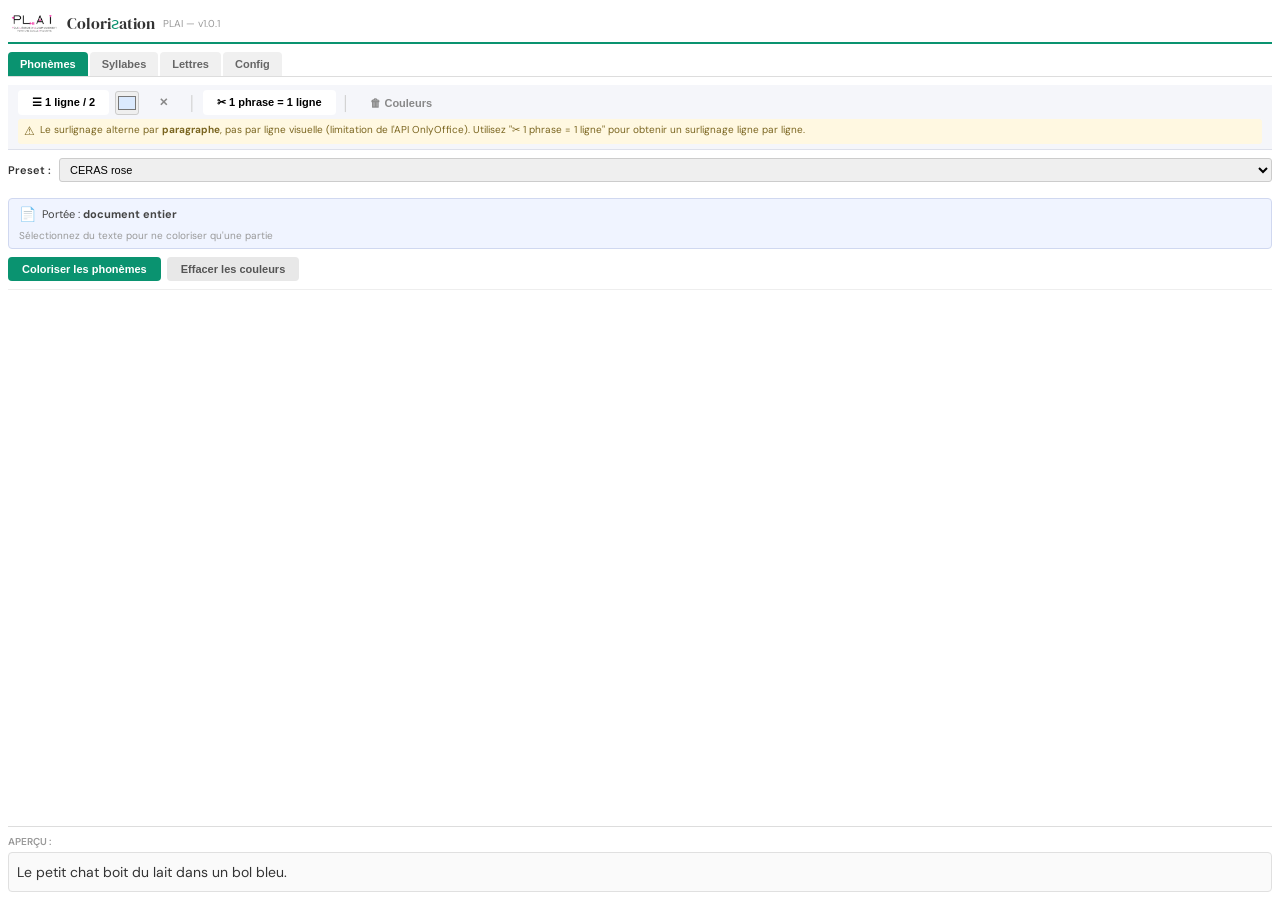
<file: index.html>
<!DOCTYPE html>
<html lang="fr">
<head>
    <meta charset="UTF-8">
    <meta name="viewport" content="width=device-width, initial-scale=1.0">
    <title>Colorisation PLAI</title>
    <link rel="stylesheet" href="https://onlyoffice.github.io/sdkjs-plugins/v1/plugins.css">
    <link rel="preconnect" href="https://fonts.googleapis.com">
    <link href="https://fonts.googleapis.com/css2?family=DM+Sans:wght@400;500;600;700&family=DM+Serif+Display&display=swap" rel="stylesheet">
    <link rel="stylesheet" href="styles/style.css">
</head>
<body>
    <div id="app">
        <!-- Header -->
        <div class="plugin-header">
            <img src="resources/plai-logo.jpg" alt="Logo PLAI" class="plugin-logo">
            <h2>Colori<span class="accent">ƨ</span>ation</h2>
            <span class="version">PLAI — v1.0.1</span>
        </div>

        <!-- Tabs -->
        <div class="tabs">
            <button class="tab active" data-tab="phonemes">Phonèmes</button>
            <button class="tab" data-tab="syllabes">Syllabes</button>
            <button class="tab" data-tab="lettres">Lettres</button>
            <button class="tab" data-tab="config">Config</button>
        </div>

        <!-- Barre aide lecture — visible sur tous les onglets -->
        <div class="global-bar" id="global-bar">
            <div class="global-bar-row">
                <button id="btn-alt-lines-global" class="btn btn-sm" title="Surligner un paragraphe sur deux">
                    ☰ 1 ligne / 2
                </button>
                <input type="color" id="alt-line-color-global" value="#DBEAFE" title="Couleur de surlignage">
                <button id="btn-alt-lines-off-global" class="btn btn-sm btn-ghost" title="Retirer le surlignage">
                    ✕
                </button>
                <span class="global-bar-sep">│</span>
                <button id="btn-split-sentences" class="btn btn-sm" title="Découper chaque phrase en un paragraphe distinct">
                    ✂ 1 phrase = 1 ligne
                </button>
                <span class="global-bar-sep">│</span>
                <button id="btn-remove-colors-global" class="btn btn-sm btn-ghost" title="Effacer toutes les couleurs">
                    🗑 Couleurs
                </button>
            </div>
            <div class="global-bar-note">
                <span class="note-icon">⚠</span>
                <span>Le surlignage alterne par <strong>paragraphe</strong>, pas par ligne visuelle
                (limitation de l'API OnlyOffice). Utilisez "✂ 1 phrase = 1 ligne"
                pour obtenir un surlignage ligne par ligne.</span>
            </div>
        </div>

        <!-- Tab: Phonemes -->
        <div class="tab-content active" id="tab-phonemes">
            <div class="section">
                <div class="preset-bar">
                    <label>Preset :</label>
                    <select id="preset-select">
                        <option value="ceras-rose">CERAS rose</option>
                        <option value="ceras">CERAS standard</option>
                        <option value="custom">Personnalisé</option>
                    </select>
                </div>

                <div class="sound-grid" id="sound-grid">
                    <!-- Generated dynamically by config.js -->
                </div>

                <div class="scope-indicator" id="scope-indicator">
                    <span class="scope-icon">📄</span>
                    <span class="scope-text">Portée : <strong>document entier</strong></span>
                    <span class="scope-hint">Sélectionnez du texte pour ne coloriser qu'une partie</span>
                </div>

                <div class="action-bar">
                    <button id="btn-colorize-phonemes" class="btn btn-primary">
                        Coloriser les phonèmes
                    </button>
                    <button id="btn-remove-colors" class="btn btn-secondary">
                        Effacer les couleurs
                    </button>
                </div>
            </div>
        </div>

        <!-- Tab: Syllables -->
        <div class="tab-content" id="tab-syllabes">
            <div class="section">
                <div class="control-row">
                    <label>Mode :</label>
                    <select id="syl-mode">
                        <option value="ecrit">Écrit</option>
                        <option value="oral">Oral</option>
                    </select>
                </div>

                <div class="syl-colors">
                    <label>Couleurs d'alternance :</label>
                    <div class="syl-color-row">
                        <input type="color" class="syl-color" value="#0000FF" data-idx="0">
                        <input type="color" class="syl-color" value="#FF0000" data-idx="1">
                        <input type="color" class="syl-color" value="#00AA00" data-idx="2">
                        <input type="color" class="syl-color" value="#FF8800" data-idx="3">
                    </div>
                    <div class="control-row">
                        <label>Nombre de couleurs :</label>
                        <select id="syl-num-colors">
                            <option value="2" selected>2</option>
                            <option value="3">3</option>
                            <option value="4">4</option>
                        </select>
                    </div>
                </div>

                <div class="control-row">
                    <label>
                        <input type="checkbox" id="syl-ignore-mono">
                        Ignorer les monosyllabes
                    </label>
                </div>

                <div class="action-bar">
                    <button id="btn-colorize-syllables" class="btn btn-primary">
                        Coloriser les syllabes
                    </button>
                </div>
            </div>
        </div>

        <!-- Tab: Letters -->
        <div class="tab-content" id="tab-lettres">
            <div class="section">
                <h3>Lettres à discriminer</h3>
                <p class="help-text">Choisissez les lettres à différencier visuellement : les 4 lettres miroir
                (b/d/p/q) par défaut, ou toute autre paire utile à votre groupe (v/f, t/d, m/n...).</p>
                <div class="lettres-grid" id="lettres-grid">
                    <!-- Generated dynamically by config.js -->
                </div>
                <div class="add-lettre-row">
                    <input type="text" id="add-lettre-input" maxlength="1" placeholder="lettre" class="add-lettre-input">
                    <input type="color" id="add-lettre-color" value="#333333">
                    <button id="btn-add-lettre" class="btn btn-sm">+ Ajouter</button>
                </div>
                <div class="action-bar">
                    <button id="btn-colorize-bpdq" class="btn btn-primary">
                        Coloriser les lettres choisies
                    </button>
                </div>
            </div>

            <div class="section">
                <h3>Voyelles / Consonnes</h3>
                <div class="voycons-row">
                    <div class="voycons-item">
                        <label>Voyelles :</label>
                        <input type="color" id="color-voyelles" value="#FF0000">
                    </div>
                    <div class="voycons-item">
                        <label>Consonnes :</label>
                        <input type="color" id="color-consonnes" value="#0000FF">
                    </div>
                </div>
                <div class="action-bar">
                    <button id="btn-colorize-voycons" class="btn btn-primary">
                        Coloriser V/C
                    </button>
                </div>
            </div>
        </div>

        <!-- Tab: Config -->
        <div class="tab-content" id="tab-config">
            <div class="section">
                <h3>Phonologie</h3>
                <div class="control-row">
                    <label>Région :</label>
                    <select id="phonology-region">
                        <option value="be">Belgique (FWB)</option>
                        <option value="fr">France</option>
                    </select>
                </div>

                <h3>Règle "ill"</h3>
                <div class="control-row">
                    <label>
                        <input type="radio" name="ill-rule" value="ceras" checked>
                        CERAS (ill = un seul son)
                    </label>
                </div>
                <div class="control-row">
                    <label>
                        <input type="radio" name="ill-rule" value="lirecouleur">
                        LireCouleur (ill = i + j)
                    </label>
                </div>

                <h3>Lettres non colorisées</h3>
                <div class="control-row">
                    <label>
                        <input type="radio" name="def-beh" value="transparent" checked>
                        Laisser inchangées
                    </label>
                </div>
                <div class="control-row">
                    <label>
                        <input type="radio" name="def-beh" value="noir">
                        Forcer en noir
                    </label>
                </div>

                <h3>Profils</h3>
                <div class="action-bar">
                    <button id="btn-save-config" class="btn btn-secondary">
                        Sauvegarder
                    </button>
                    <button id="btn-load-config" class="btn btn-secondary">
                        Charger
                    </button>
                    <button id="btn-export-config" class="btn btn-secondary">
                        Exporter
                    </button>
                </div>
            </div>

            <div class="section credits">
                <p>Basé sur <a href="https://github.com/paColor/Colorization" target="_blank">Colorization</a> de Pierre-Alain Etique (GPL-3.0)</p>
                <p>Adapté pour OnlyOffice par PLAI — Pôle Liégeois d'Accompagnement vers une École Inclusive</p>
            </div>
        </div>

        <!-- Preview -->
        <div class="preview-section">
            <div class="preview-label">Aperçu :</div>
            <div id="preview-text" class="preview-box">
                Le petit chat boit du lait dans un bol bleu.
            </div>
        </div>
    </div>

    <!-- Scripts -->
    <script src="https://onlyoffice.github.io/sdkjs-plugins/v1/plugins.js"></script>
    <script src="scripts/phonemes.js"></script>
    <script src="scripts/word-lists.js"></script>
    <script src="scripts/rule-filters.js"></script>
    <script src="scripts/automat.js"></script>
    <script src="scripts/dictionary.js"></script>
    <script src="scripts/syllables.js"></script>
    <script src="scripts/config.js"></script>
    <script src="scripts/colorizer.js"></script>
    <script src="scripts/plugin.js"></script>

    <!--
        Cache hors-ligne + mises à jour silencieuses (utile seulement quand
        le plugin est chargé depuis une URL distante via config.json →
        baseUrl). Sans effet — et sans erreur — sur une installation 100%
        locale, puisque `navigator.serviceWorker` n'est disponible qu'en
        http(s), jamais en chargement fichier local.
    -->
    <script>
        if ('serviceWorker' in navigator && /^https?:$/.test(location.protocol)) {
            navigator.serviceWorker.register('sw.js').catch(function (e) {
                console.warn('[Colorization PLAI] Service worker non disponible :', e);
            });
        }
    </script>
</body>
</html>
</file>
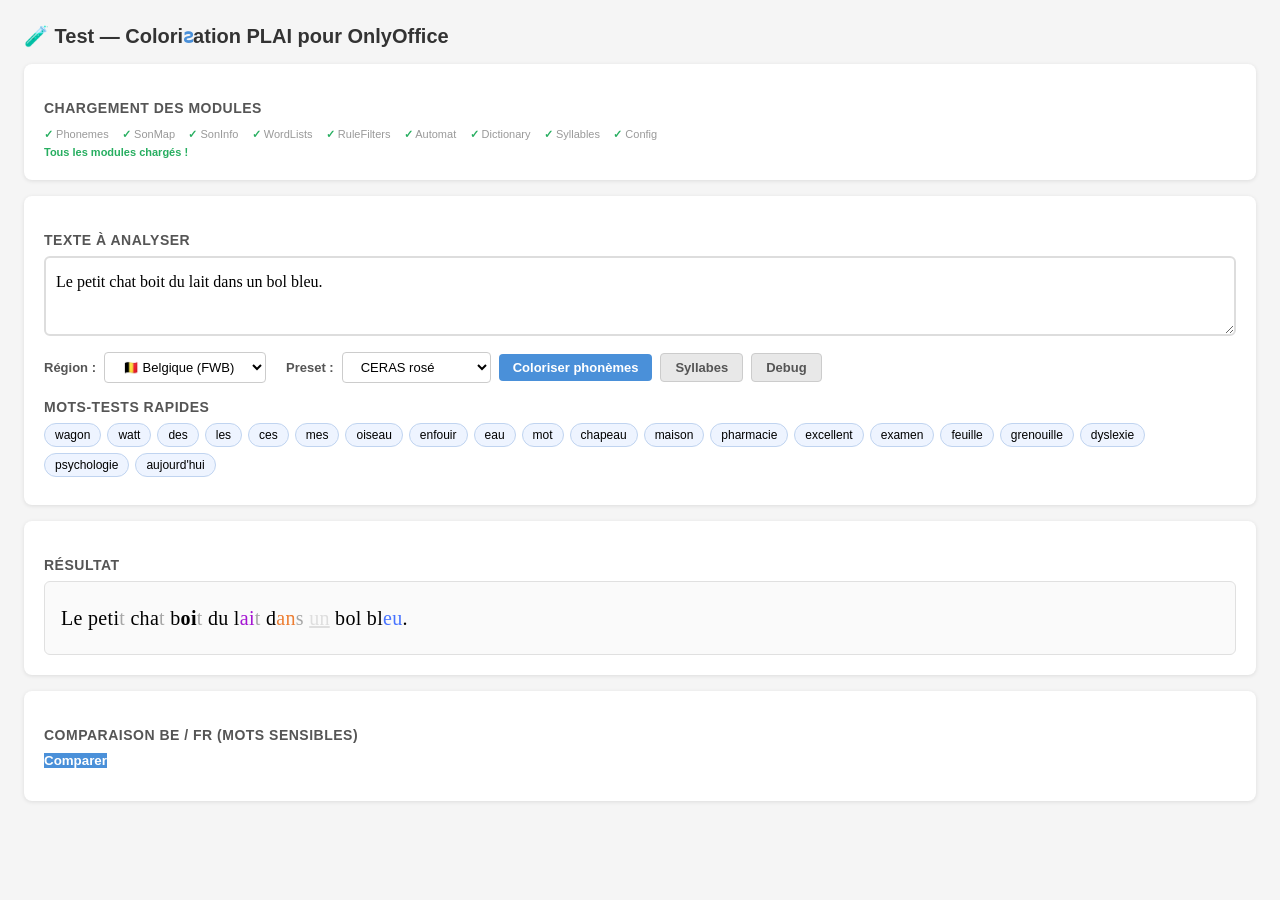
<file: test.html>
<!DOCTYPE html>
<html lang="fr">
<head>
    <meta charset="UTF-8">
    <title>Test Colorisation PLAI — Moteur phonologique</title>
    <style>
        * { box-sizing: border-box; margin: 0; padding: 0; }
        body { font-family: 'Segoe UI', Arial, sans-serif; background: #f5f5f5; padding: 24px; }
        h1 { font-size: 20px; margin-bottom: 16px; color: #333; }
        h2 { font-size: 14px; margin: 16px 0 8px; color: #555; text-transform: uppercase; letter-spacing: 0.5px; }

        .test-zone {
            background: #fff; border-radius: 8px; padding: 20px;
            box-shadow: 0 1px 4px rgba(0,0,0,0.1); margin-bottom: 16px;
        }

        textarea {
            width: 100%; height: 80px; padding: 10px; font-size: 16px;
            border: 2px solid #ddd; border-radius: 6px; resize: vertical;
            font-family: 'Georgia', serif; line-height: 1.8;
        }
        textarea:focus { border-color: #4a90d9; outline: none; }

        .controls {
            display: flex; gap: 8px; margin: 12px 0; flex-wrap: wrap; align-items: center;
        }
        .controls label { font-size: 13px; font-weight: 600; color: #555; }
        .controls select, .controls button {
            padding: 6px 14px; border-radius: 4px; font-size: 13px; cursor: pointer;
        }
        .controls select { border: 1px solid #ccc; background: #fff; }

        .btn { border: none; font-weight: 600; transition: all 0.15s; }
        .btn-primary { background: #4a90d9; color: #fff; }
        .btn-primary:hover { background: #3a7bc8; }
        .btn-secondary { background: #e8e8e8; color: #555; border: 1px solid #ccc; }
        .btn-secondary:hover { background: #d8d8d8; }
        .btn-danger { background: #e74c3c; color: #fff; }

        #output {
            padding: 16px; background: #fafafa; border: 1px solid #e0e0e0;
            border-radius: 6px; font-size: 20px; line-height: 2; min-height: 60px;
            font-family: 'Georgia', serif; letter-spacing: 0.3px;
        }

        #debug {
            margin-top: 12px; padding: 12px; background: #1e1e1e; color: #d4d4d4;
            border-radius: 6px; font-family: 'Consolas', 'Courier New', monospace;
            font-size: 11px; max-height: 300px; overflow-y: auto;
            display: none; white-space: pre-wrap;
        }
        #debug.visible { display: block; }

        .test-words {
            display: flex; flex-wrap: wrap; gap: 6px; margin: 8px 0;
        }
        .test-word {
            padding: 4px 10px; background: #eef4ff; border: 1px solid #c0d4f0;
            border-radius: 12px; font-size: 12px; cursor: pointer; transition: all 0.15s;
        }
        .test-word:hover { background: #4a90d9; color: #fff; border-color: #4a90d9; }

        .comparison {
            display: grid; grid-template-columns: 1fr 1fr; gap: 16px; margin-top: 12px;
        }
        .comparison > div { padding: 12px; border-radius: 6px; border: 1px solid #e0e0e0; }
        .comparison h3 { font-size: 12px; color: #888; margin-bottom: 8px; }
        .comparison .result {
            font-size: 18px; line-height: 2; font-family: 'Georgia', serif;
        }

        .status { font-size: 11px; color: #999; margin-top: 8px; }
        .status .ok { color: #27ae60; font-weight: 600; }
        .status .warn { color: #e67e22; font-weight: 600; }
        .status .err { color: #e74c3c; font-weight: 600; }
    </style>
</head>
<body>

<h1>🧪 Test — Colori<span style="color:#4a90d9">ƨ</span>ation PLAI pour OnlyOffice</h1>

<!-- Status -->
<div class="test-zone">
    <h2>Chargement des modules</h2>
    <div id="load-status"></div>
</div>

<!-- Input zone -->
<div class="test-zone">
    <h2>Texte à analyser</h2>
    <textarea id="input" placeholder="Tapez ou collez un texte ici...">Le petit chat boit du lait dans un bol bleu.</textarea>

    <div class="controls">
        <label>Région :</label>
        <select id="region">
            <option value="be" selected>🇧🇪 Belgique (FWB)</option>
            <option value="fr">🇫🇷 France</option>
        </select>

        <label style="margin-left:12px">Preset :</label>
        <select id="preset">
            <option value="ceras-rose">CERAS rosé</option>
            <option value="ceras">CERAS standard</option>
        </select>

        <button class="btn btn-primary" onclick="colorize()">Coloriser phonèmes</button>
        <button class="btn btn-secondary" onclick="syllabify()">Syllabes</button>
        <button class="btn btn-secondary" onclick="toggleDebug()">Debug</button>
    </div>

    <h2>Mots-tests rapides</h2>
    <div class="test-words">
        <span class="test-word" onclick="testWord(this)">wagon</span>
        <span class="test-word" onclick="testWord(this)">watt</span>
        <span class="test-word" onclick="testWord(this)">des</span>
        <span class="test-word" onclick="testWord(this)">les</span>
        <span class="test-word" onclick="testWord(this)">ces</span>
        <span class="test-word" onclick="testWord(this)">mes</span>
        <span class="test-word" onclick="testWord(this)">oiseau</span>
        <span class="test-word" onclick="testWord(this)">enfouir</span>
        <span class="test-word" onclick="testWord(this)">eau</span>
        <span class="test-word" onclick="testWord(this)">mot</span>
        <span class="test-word" onclick="testWord(this)">chapeau</span>
        <span class="test-word" onclick="testWord(this)">maison</span>
        <span class="test-word" onclick="testWord(this)">pharmacie</span>
        <span class="test-word" onclick="testWord(this)">excellent</span>
        <span class="test-word" onclick="testWord(this)">examen</span>
        <span class="test-word" onclick="testWord(this)">feuille</span>
        <span class="test-word" onclick="testWord(this)">grenouille</span>
        <span class="test-word" onclick="testWord(this)">dyslexie</span>
        <span class="test-word" onclick="testWord(this)">psychologie</span>
        <span class="test-word" onclick="testWord(this)">aujourd'hui</span>
    </div>
</div>

<!-- Output -->
<div class="test-zone">
    <h2>Résultat</h2>
    <div id="output"></div>
    <div id="debug"></div>
</div>

<!-- BE/FR Comparison -->
<div class="test-zone">
    <h2>Comparaison BE / FR (mots sensibles)</h2>
    <button class="btn btn-primary" onclick="compareRegions()">Comparer</button>
    <div class="comparison" id="comparison"></div>
</div>

<!-- Mock OnlyOffice API (not needed for engine test) -->
<script>
    window.Asc = { plugin: { init: function(){}, button: function(){} }, scope: {} };
</script>

<!-- Load engine modules in dependency order -->
<script src="scripts/phonemes.js"></script>
<script src="scripts/word-lists.js"></script>
<script src="scripts/rule-filters.js"></script>
<script src="scripts/automat.js"></script>
<script src="scripts/dictionary.js"></script>
<script src="scripts/syllables.js"></script>
<script src="scripts/config.js"></script>

<script>
    var C = window.Colorization;

    // ── Init ──
    function init() {
        var status = document.getElementById('load-status');
        var checks = [
            ['Phonemes',    !!C.Phonemes],
            ['SonMap',      !!C.SonMap],
            ['SonInfo',     !!C.SonInfo],
            ['WordLists',   !!C.WordLists],
            ['RuleFilters', !!C.RuleFilters],
            ['Automat',     !!C.Automat],
            ['Dictionary',  !!C.Dictionary],
            ['Syllables',   !!C.Syllables],
            ['Config',      !!C.Config]
        ];

        var html = '';
        var allOk = true;
        for (var i = 0; i < checks.length; i++) {
            var ok = checks[i][1];
            if (!ok) allOk = false;
            html += '<span class="status">' +
                    (ok ? '<span class="ok">✓</span>' : '<span class="err">✗</span>') +
                    ' ' + checks[i][0] + '</span> &nbsp; ';
        }
        html += '<br><span class="status" style="margin-top:4px;display:inline-block">' +
                (allOk ? '<span class="ok">Tous les modules chargés !</span>' :
                         '<span class="err">Modules manquants — vérifiez la console</span>') +
                '</span>';
        status.innerHTML = html;

        // Init config
        if (C.Config) {
            C.Config.initCerasRose();
        }
    }

    // ── Build config from UI ──
    function getConfig() {
        var config = C.Config.current;
        config.region = document.getElementById('region').value;
        return config;
    }

    // ── Colorize phonemes ──
    function colorize() {
        var text = document.getElementById('input').value;
        var config = getConfig();
        var analysis = C.Automat.analyzeText(text, config);

        var html = renderColorized(text, analysis, config);
        document.getElementById('output').innerHTML = html;

        // Debug
        renderDebug(text, analysis);
    }

    function renderColorized(text, analysis, config) {
        var html = '';
        var lastIdx = 0;

        for (var i = 0; i < analysis.length; i++) {
            var w = analysis[i];
            if (w.start > lastIdx) {
                html += esc(text.substring(lastIdx, w.start));
            }
            for (var j = 0; j < w.phonemes.length; j++) {
                var ph = w.phonemes[j];
                var color = C.Config.getPhonemeColor(ph.phoneme);
                var chars = w.word.substring(ph.start, ph.end + 1);
                if (color) {
                    var s = 'color:rgb(' + color.r + ',' + color.g + ',' + color.b + ')';
                    if (color.bold) s += ';font-weight:bold';
                    if (color.italic) s += ';font-style:italic';
                    if (color.underline) s += ';text-decoration:underline';
                    html += '<span style="' + s + '" title="[' + ph.phoneme + '] règle: ' + ph.rule + '">' + esc(chars) + '</span>';
                } else {
                    html += '<span title="[' + ph.phoneme + '] règle: ' + ph.rule + '">' + esc(chars) + '</span>';
                }
            }
            lastIdx = w.start + w.word.length;
        }
        if (lastIdx < text.length) {
            html += esc(text.substring(lastIdx));
        }
        return html;
    }

    // ── Syllabify ──
    function syllabify() {
        var text = document.getElementById('input').value;
        var config = getConfig();
        var colors = ['#0000FF', '#FF0000', '#00AA00', '#FF8800'];
        var wordRegex = /[a-zàáâäæãåāèéêëēėęîïíīįìôöòóœøōõûüùúūÿçñ\u2019']+/gi;
        var match;
        var html = '';
        var lastIdx = 0;
        var sylIdx = 0;

        while ((match = wordRegex.exec(text)) !== null) {
            if (match.index > lastIdx) {
                html += esc(text.substring(lastIdx, match.index));
            }
            var syllables = C.Syllables.syllabify(match[0], config);
            for (var i = 0; i < syllables.length; i++) {
                var syl = syllables[i];
                var color = colors[sylIdx % colors.length];
                html += '<span style="color:' + color + '" title="syllabe ' + (i+1) + '/' + syllables.length + '">' + esc(syl.text) + '</span>';
                sylIdx++;
            }
            lastIdx = match.index + match[0].length;
        }
        if (lastIdx < text.length) html += esc(text.substring(lastIdx));
        document.getElementById('output').innerHTML = html;
    }

    // ── Debug ──
    function renderDebug(text, analysis) {
        var dbg = document.getElementById('debug');
        var lines = [];
        for (var i = 0; i < analysis.length; i++) {
            var w = analysis[i];
            var phStr = w.phonemes.map(function(p) {
                return w.word.substring(p.start, p.end+1) + '→[' + p.phoneme + '] (' + p.rule + ')';
            }).join('  |  ');
            lines.push('📝 "' + w.word + '" : ' + phStr);
        }
        dbg.textContent = lines.join('\n');
    }

    function toggleDebug() {
        document.getElementById('debug').classList.toggle('visible');
    }

    // ── Test single word ──
    function testWord(el) {
        document.getElementById('input').value = el.textContent;
        colorize();
    }

    // ── Compare BE / FR ──
    function compareRegions() {
        var testWords = ['wagon', 'watt', 'des', 'les', 'ces', 'mes', 'ses', 'tes', 'mot', 'eau', 'oiseau', 'bol'];
        var container = document.getElementById('comparison');
        container.innerHTML = '';

        var savedRegion = C.Config.current.region;

        for (var i = 0; i < testWords.length; i++) {
            var word = testWords[i];

            // BE — apply full preset (including graphemes liés)
            C.Config.applyRegionPreset('be');
            var configBE = C.Config.current;
            var analysisBE = C.Automat.analyzeText(word, configBE);
            var htmlBE = renderColorized(word, analysisBE, configBE);
            var phonsBE = analysisBE[0] ? analysisBE[0].phonemes.map(function(p) {
                return word.substring(p.start, p.end+1) + '→[' + p.phoneme + ']';
            }).join(' ') : '?';

            // FR — apply full preset (including graphemes liés)
            C.Config.applyRegionPreset('fr');
            var configFR = C.Config.current;
            var analysisFR = C.Automat.analyzeText(word, configFR);
            var htmlFR = renderColorized(word, analysisFR, configFR);
            var phonsFR = analysisFR[0] ? analysisFR[0].phonemes.map(function(p) {
                return word.substring(p.start, p.end+1) + '→[' + p.phoneme + ']';
            }).join(' ') : '?';

            // Detect any difference (phonemes or colorization)
            var diff = (phonsBE !== phonsFR) || (htmlBE !== htmlFR);

            container.innerHTML +=
                '<div style="background:' + (diff ? '#fff8e1' : '#f9f9f9') + '">' +
                    '<h3>🇧🇪 BE — "' + word + '"</h3>' +
                    '<div class="result">' + htmlBE + '</div>' +
                    '<div class="status">' + phonsBE + '</div>' +
                '</div>' +
                '<div style="background:' + (diff ? '#fff8e1' : '#f9f9f9') + '">' +
                    '<h3>🇫🇷 FR — "' + word + '"</h3>' +
                    '<div class="result">' + htmlFR + '</div>' +
                    '<div class="status">' + phonsFR + '</div>' +
                '</div>';
        }

        // Restore original region
        C.Config.applyRegionPreset(savedRegion);
    }

    function esc(s) { return s.replace(/&/g,'&amp;').replace(/</g,'&lt;').replace(/>/g,'&gt;'); }

    // ── Preset change ──
    document.getElementById('preset').addEventListener('change', function() {
        if (this.value === 'ceras-rose') C.Config.initCerasRose();
        else C.Config.initCeras();
        colorize();
    });

    document.getElementById('region').addEventListener('change', function() { colorize(); });
    document.getElementById('input').addEventListener('input', function() { colorize(); });

    // Boot
    init();
    colorize();
</script>
</body>
</html>
</file>
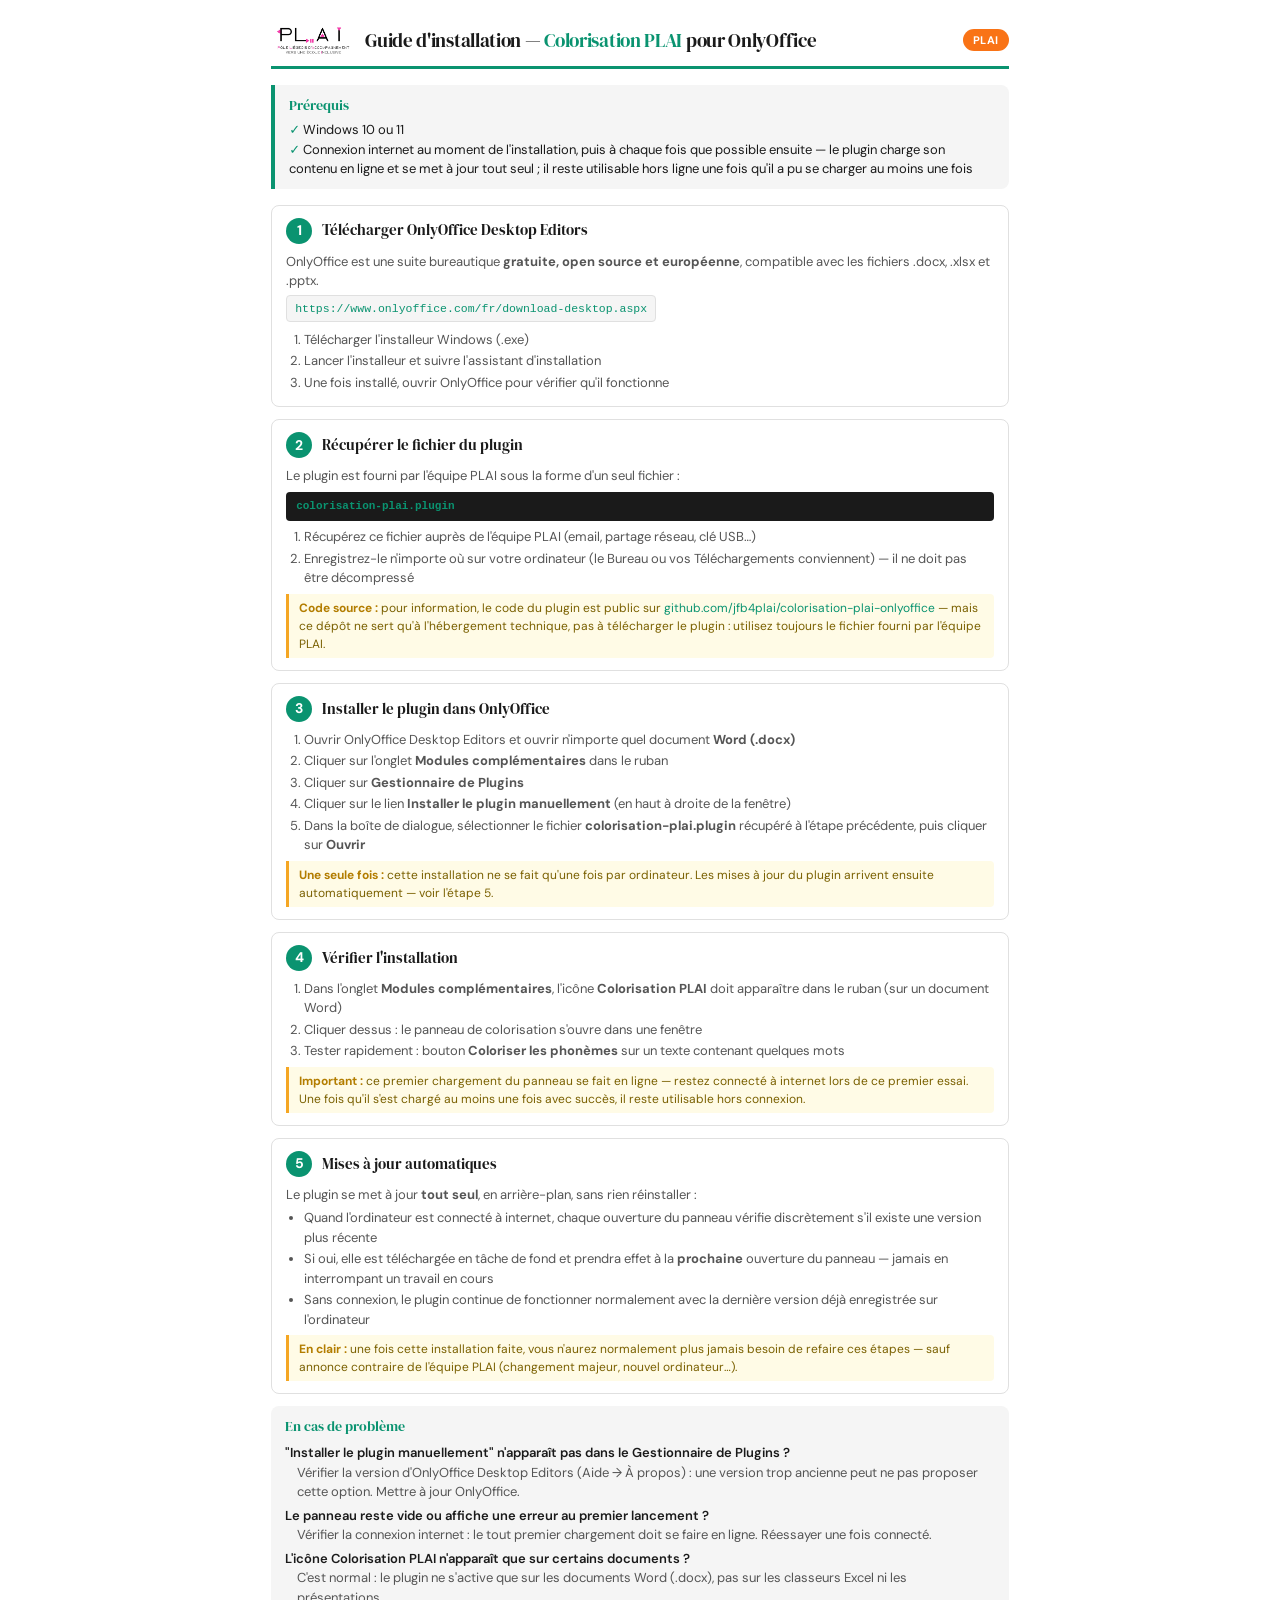
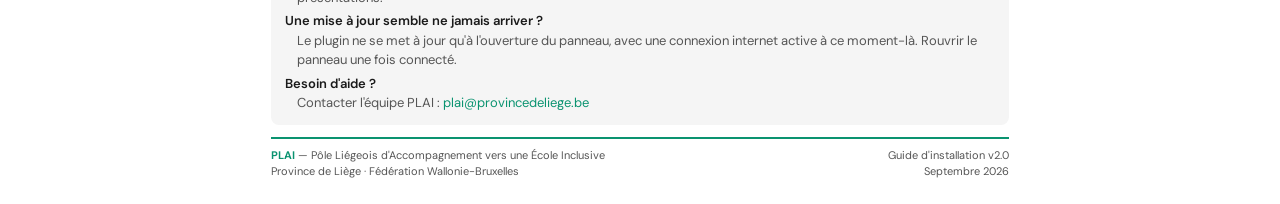
<file: guides html/guide-installation.html>
<!DOCTYPE html>
<html lang="fr">
<head>
<meta charset="UTF-8">
<meta name="viewport" content="width=device-width, initial-scale=1.0">
<title>Guide d'installation — Colorisation PLAI pour OnlyOffice</title>
<link rel="preconnect" href="https://fonts.googleapis.com">
<link href="https://fonts.googleapis.com/css2?family=DM+Sans:wght@400;500;600;700&family=DM+Serif+Display&display=swap" rel="stylesheet">
<style>
  /* ── Reset & Base ── */
  *, *::before, *::after { box-sizing: border-box; margin: 0; padding: 0; }

  :root {
    --plai-teal: #0a9370;
    --plai-teal-light: #e1f5ee;
    --plai-orange: #f97316;
    --plai-black: #1a1a1a;
    --plai-gray: #555;
    --plai-gray-light: #f5f5f5;
    --plai-border: #e0e0e0;
    --radius: 8px;
  }

  body {
    font-family: 'DM Sans', 'Segoe UI', system-ui, -apple-system, sans-serif;
    color: var(--plai-black);
    line-height: 1.5;
    max-width: 210mm;
    margin: 0 auto;
    padding: 24px 28px;
    font-size: 13px;
  }

  /* ── Header ── */
  header {
    display: flex;
    align-items: center;
    justify-content: space-between;
    border-bottom: 3px solid var(--plai-teal);
    padding-bottom: 10px;
    margin-bottom: 16px;
  }
  .header-brand {
    display: flex;
    align-items: center;
    gap: 12px;
  }
  .header-brand img {
    height: 32px;
    width: auto;
    flex-shrink: 0;
  }
  header h1 {
    font-family: 'DM Serif Display', serif;
    font-size: 19px;
    font-weight: 400;
    color: var(--plai-black);
    letter-spacing: -0.3px;
  }
  header h1 span { color: var(--plai-teal); }
  .plai-badge {
    background: var(--plai-orange);
    color: #fff;
    font-weight: 700;
    font-size: 11px;
    padding: 3px 10px;
    border-radius: 20px;
    letter-spacing: 0.5px;
  }

  /* ── Prerequis ── */
  .prereq {
    background: var(--plai-gray-light);
    border-left: 4px solid var(--plai-teal);
    padding: 10px 14px;
    border-radius: 0 var(--radius) var(--radius) 0;
    margin-bottom: 16px;
  }
  .prereq h2 {
    font-family: 'DM Serif Display', serif;
    font-size: 14px;
    font-weight: 400;
    margin-bottom: 4px;
    color: var(--plai-teal);
  }
  .prereq ul { list-style: none; padding: 0; }
  .prereq li::before { content: "✓ "; color: var(--plai-teal); font-weight: 700; }

  /* ── Steps ── */
  .step {
    border: 1px solid var(--plai-border);
    border-radius: var(--radius);
    padding: 12px 14px;
    margin-bottom: 12px;
    page-break-inside: avoid;
    position: relative;
  }
  .step-header {
    display: flex;
    align-items: center;
    gap: 10px;
    margin-bottom: 8px;
  }
  .step-num {
    background: var(--plai-teal);
    color: #fff;
    width: 26px; height: 26px;
    border-radius: 50%;
    display: flex;
    align-items: center;
    justify-content: center;
    font-weight: 700;
    font-size: 14px;
    flex-shrink: 0;
  }
  .step-title {
    font-family: 'DM Serif Display', serif;
    font-size: 15px;
    font-weight: 400;
    color: var(--plai-black);
  }
  .step p, .step li { color: var(--plai-gray); }
  .step ul, .step ol { padding-left: 18px; margin-top: 4px; }
  .step li { margin-bottom: 2px; }

  .url-box {
    background: var(--plai-gray-light);
    border: 1px solid var(--plai-border);
    border-radius: 4px;
    padding: 4px 8px;
    font-family: 'Consolas', 'Courier New', monospace;
    font-size: 11.5px;
    word-break: break-all;
    display: inline-block;
    margin: 4px 0;
  }
  a { color: var(--plai-teal); text-decoration: none; }
  a:hover { text-decoration: underline; }

  .path-box {
    background: #1a1a1a;
    color: #f0f0f0;
    border-radius: 4px;
    padding: 6px 10px;
    font-family: 'Consolas', 'Courier New', monospace;
    font-size: 11px;
    margin: 6px 0;
    word-break: break-all;
    line-height: 1.6;
  }
  .path-box .highlight { color: var(--plai-teal); font-weight: 700; }

  .tip {
    background: #fffbe6;
    border-left: 3px solid #f5a623;
    padding: 5px 10px;
    border-radius: 0 4px 4px 0;
    font-size: 12px;
    margin-top: 6px;
    color: #7a6000;
  }
  .tip strong { color: #b37d00; }

  /* ── Troubleshoot ── */
  .troubleshoot {
    background: var(--plai-gray-light);
    border-radius: var(--radius);
    padding: 10px 14px;
    margin-bottom: 12px;
    page-break-inside: avoid;
  }
  .troubleshoot h2 {
    font-family: 'DM Serif Display', serif;
    font-size: 14px;
    font-weight: 400;
    color: var(--plai-teal);
    margin-bottom: 6px;
  }
  .troubleshoot dl { margin: 0; }
  .troubleshoot dt {
    font-weight: 600;
    color: var(--plai-black);
    margin-top: 4px;
  }
  .troubleshoot dd {
    color: var(--plai-gray);
    margin-left: 12px;
    margin-bottom: 2px;
  }
  kbd {
    background: #e8e8e8;
    border: 1px solid #ccc;
    border-radius: 3px;
    padding: 1px 5px;
    font-family: 'Consolas', monospace;
    font-size: 11px;
  }

  /* ── Footer ── */
  footer {
    border-top: 2px solid var(--plai-teal);
    padding-top: 8px;
    margin-top: 8px;
    display: flex;
    justify-content: space-between;
    align-items: center;
    font-size: 11px;
    color: var(--plai-gray);
  }
  footer strong { color: var(--plai-teal); }

  /* ── Print ── */
  @media print {
    body {
      padding: 10mm 12mm;
      font-size: 12px;
      -webkit-print-color-adjust: exact;
      print-color-adjust: exact;
    }
    @page {
      size: A4;
      margin: 8mm 10mm;
    }
    header { padding-bottom: 6px; margin-bottom: 10px; }
    .step { margin-bottom: 8px; padding: 8px 10px; }
    a { color: var(--plai-teal) !important; }
    a::after { content: none !important; }
    .troubleshoot, .prereq { break-inside: avoid; }
  }
</style>
</head>
<body>

<!-- ════ HEADER ════ -->
<header>
  <div class="header-brand">
    <img src="plai-logo.jpg" alt="Logo PLAI">
    <h1>Guide d'installation — <span>Colorisation PLAI</span> pour OnlyOffice</h1>
  </div>
  <span class="plai-badge">PLAI</span>
</header>

<!-- ════ PREREQUIS ════ -->
<section class="prereq">
  <h2>Prérequis</h2>
  <ul>
    <li>Windows 10 ou 11</li>
    <li>Connexion internet au moment de l'installation, puis à chaque fois que possible ensuite — le plugin charge son contenu en ligne et se met à jour tout seul ; il reste utilisable hors ligne une fois qu'il a pu se charger au moins une fois</li>
  </ul>
</section>

<!-- ════ ÉTAPE 1 ════ -->
<section class="step">
  <div class="step-header">
    <div class="step-num">1</div>
    <div class="step-title">Télécharger OnlyOffice Desktop Editors</div>
  </div>
  <p>OnlyOffice est une suite bureautique <strong>gratuite, open source et européenne</strong>, compatible avec les fichiers .docx, .xlsx et .pptx.</p>
  <div class="url-box"><a href="https://www.onlyoffice.com/fr/download-desktop.aspx" target="_blank">https://www.onlyoffice.com/fr/download-desktop.aspx</a></div>
  <ol>
    <li>Télécharger l'installeur Windows (.exe)</li>
    <li>Lancer l'installeur et suivre l'assistant d'installation</li>
    <li>Une fois installé, ouvrir OnlyOffice pour vérifier qu'il fonctionne</li>
  </ol>
</section>

<!-- ════ ÉTAPE 2 ════ -->
<section class="step">
  <div class="step-header">
    <div class="step-num">2</div>
    <div class="step-title">Récupérer le fichier du plugin</div>
  </div>
  <p>Le plugin est fourni par l'équipe PLAI sous la forme d'un seul fichier :</p>
  <div class="path-box"><span class="highlight">colorisation-plai.plugin</span></div>
  <ol>
    <li>Récupérez ce fichier auprès de l'équipe PLAI (email, partage réseau, clé USB…)</li>
    <li>Enregistrez-le n'importe où sur votre ordinateur (le Bureau ou vos Téléchargements conviennent) — il ne doit pas être décompressé</li>
  </ol>
  <div class="tip"><strong>Code source :</strong> pour information, le code du plugin est public sur
    <a href="https://github.com/jfb4plai/colorisation-plai-onlyoffice" target="_blank">github.com/jfb4plai/colorisation-plai-onlyoffice</a> —
    mais ce dépôt ne sert qu'à l'hébergement technique, pas à télécharger le plugin : utilisez toujours le fichier fourni par l'équipe PLAI.</div>
</section>

<!-- ════ ÉTAPE 3 ════ -->
<section class="step">
  <div class="step-header">
    <div class="step-num">3</div>
    <div class="step-title">Installer le plugin dans OnlyOffice</div>
  </div>
  <ol>
    <li>Ouvrir OnlyOffice Desktop Editors et ouvrir n'importe quel document <strong>Word (.docx)</strong></li>
    <li>Cliquer sur l'onglet <strong>Modules complémentaires</strong> dans le ruban</li>
    <li>Cliquer sur <strong>Gestionnaire de Plugins</strong></li>
    <li>Cliquer sur le lien <strong>Installer le plugin manuellement</strong> (en haut à droite de la fenêtre)</li>
    <li>Dans la boîte de dialogue, sélectionner le fichier <strong>colorisation-plai.plugin</strong> récupéré à l'étape précédente, puis cliquer sur <strong>Ouvrir</strong></li>
  </ol>
  <div class="tip"><strong>Une seule fois :</strong> cette installation ne se fait qu'une fois par ordinateur. Les mises à jour du plugin arrivent ensuite automatiquement — voir l'étape 5.</div>
</section>

<!-- ════ ÉTAPE 4 ════ -->
<section class="step">
  <div class="step-header">
    <div class="step-num">4</div>
    <div class="step-title">Vérifier l'installation</div>
  </div>
  <ol>
    <li>Dans l'onglet <strong>Modules complémentaires</strong>, l'icône <strong>Colorisation PLAI</strong> doit apparaître dans le ruban (sur un document Word)</li>
    <li>Cliquer dessus : le panneau de colorisation s'ouvre dans une fenêtre</li>
    <li>Tester rapidement : bouton <strong>Coloriser les phonèmes</strong> sur un texte contenant quelques mots</li>
  </ol>
  <div class="tip"><strong>Important :</strong> ce premier chargement du panneau se fait en ligne — restez connecté à internet lors de ce premier essai. Une fois qu'il s'est chargé au moins une fois avec succès, il reste utilisable hors connexion.</div>
</section>

<!-- ════ ÉTAPE 5 ════ -->
<section class="step">
  <div class="step-header">
    <div class="step-num">5</div>
    <div class="step-title">Mises à jour automatiques</div>
  </div>
  <p>Le plugin se met à jour <strong>tout seul</strong>, en arrière-plan, sans rien réinstaller :</p>
  <ul>
    <li>Quand l'ordinateur est connecté à internet, chaque ouverture du panneau vérifie discrètement s'il existe une version plus récente</li>
    <li>Si oui, elle est téléchargée en tâche de fond et prendra effet à la <strong>prochaine</strong> ouverture du panneau — jamais en interrompant un travail en cours</li>
    <li>Sans connexion, le plugin continue de fonctionner normalement avec la dernière version déjà enregistrée sur l'ordinateur</li>
  </ul>
  <div class="tip"><strong>En clair :</strong> une fois cette installation faite, vous n'aurez normalement plus jamais besoin de refaire ces étapes — sauf annonce contraire de l'équipe PLAI (changement majeur, nouvel ordinateur…).</div>
</section>

<!-- ════ DÉPANNAGE ════ -->
<section class="troubleshoot">
  <h2>En cas de problème</h2>
  <dl>
    <dt>"Installer le plugin manuellement" n'apparaît pas dans le Gestionnaire de Plugins ?</dt>
    <dd>Vérifier la version d'OnlyOffice Desktop Editors (Aide → À propos) : une version trop ancienne peut ne pas proposer cette option. Mettre à jour OnlyOffice.</dd>

    <dt>Le panneau reste vide ou affiche une erreur au premier lancement ?</dt>
    <dd>Vérifier la connexion internet : le tout premier chargement doit se faire en ligne. Réessayer une fois connecté.</dd>

    <dt>L'icône Colorisation PLAI n'apparaît que sur certains documents ?</dt>
    <dd>C'est normal : le plugin ne s'active que sur les documents Word (.docx), pas sur les classeurs Excel ni les présentations.</dd>

    <dt>Une mise à jour semble ne jamais arriver ?</dt>
    <dd>Le plugin ne se met à jour qu'à l'ouverture du panneau, avec une connexion internet active à ce moment-là. Rouvrir le panneau une fois connecté.</dd>

    <dt>Besoin d'aide ?</dt>
    <dd>Contacter l'équipe PLAI : <a href="mailto:plai@provincedeliege.be">plai@provincedeliege.be</a></dd>
  </dl>
</section>

<!-- ════ FOOTER ════ -->
<footer>
  <div><strong>PLAI</strong> — Pôle Liégeois d'Accompagnement vers une École Inclusive<br>Province de Liège &middot; Fédération Wallonie-Bruxelles</div>
  <div style="text-align:right;">Guide d'installation v2.0<br>Septembre 2026</div>
</footer>

</body>
</html>
</file>
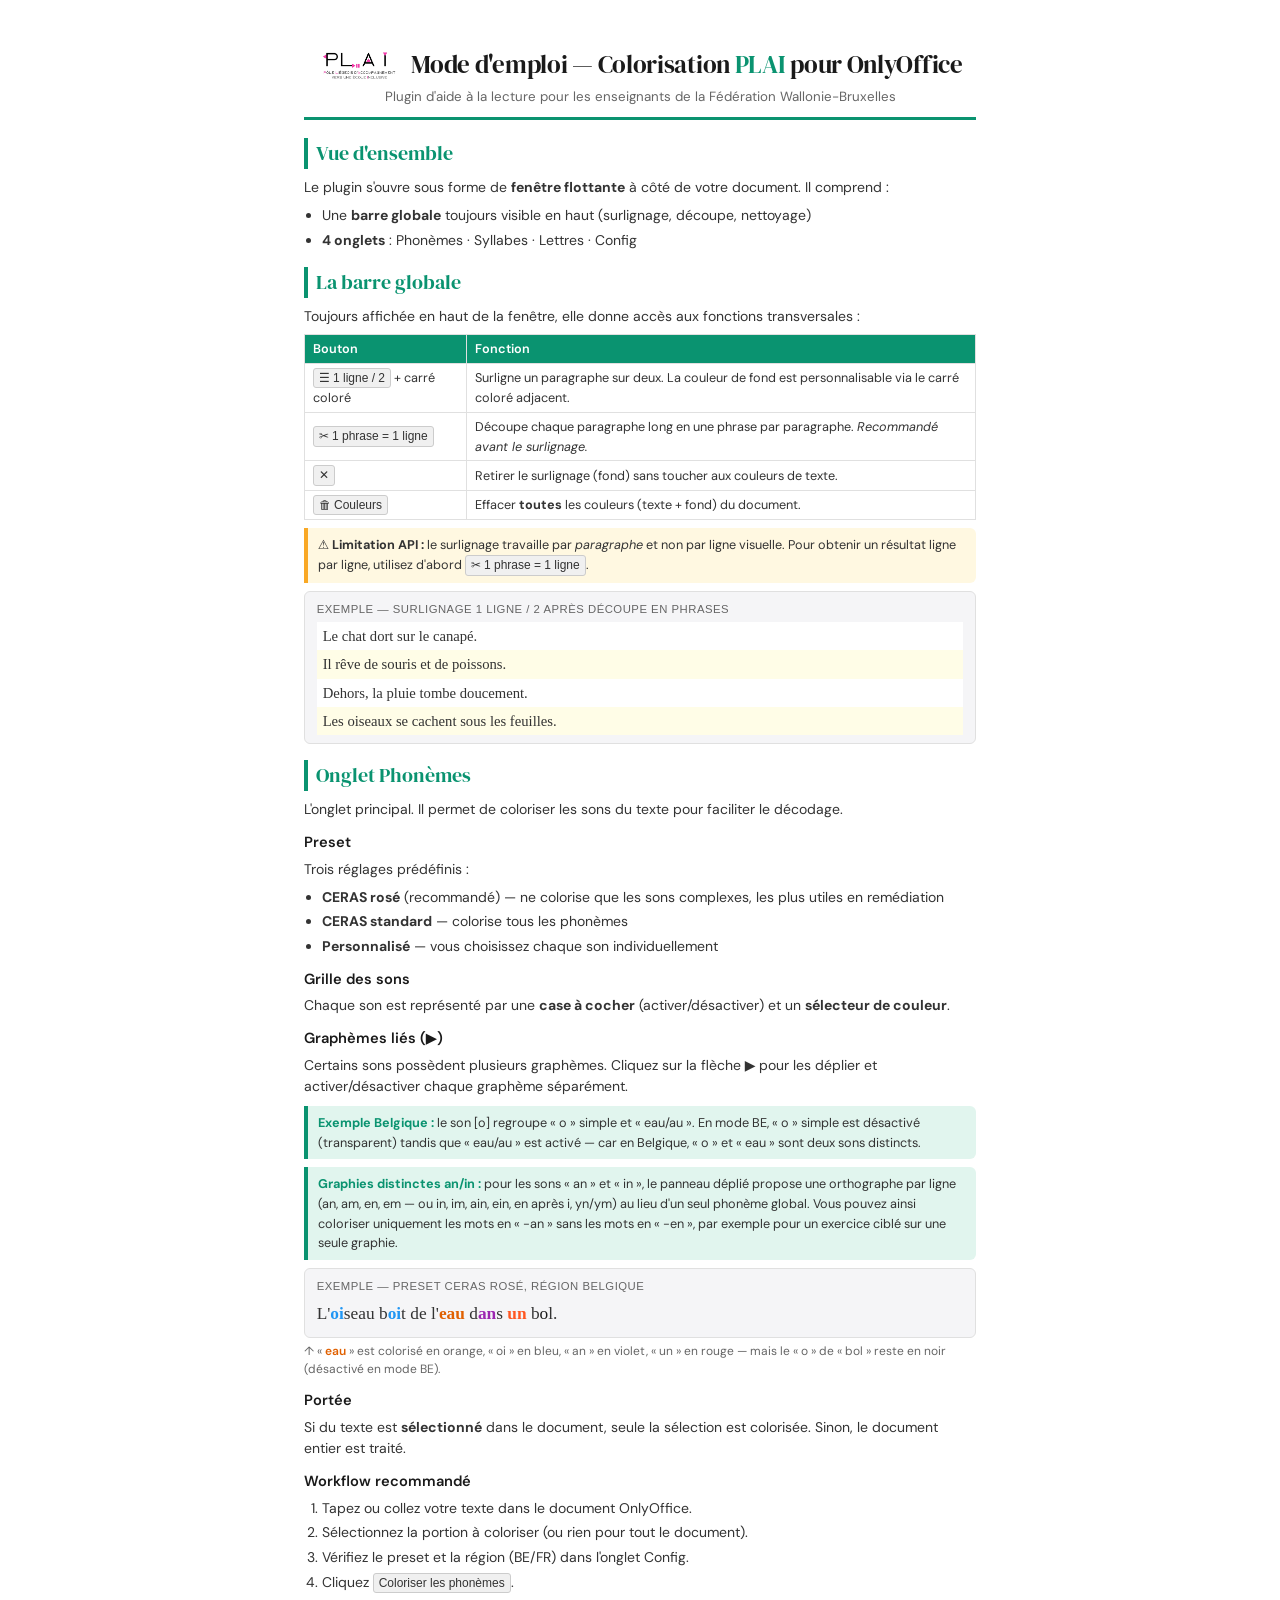
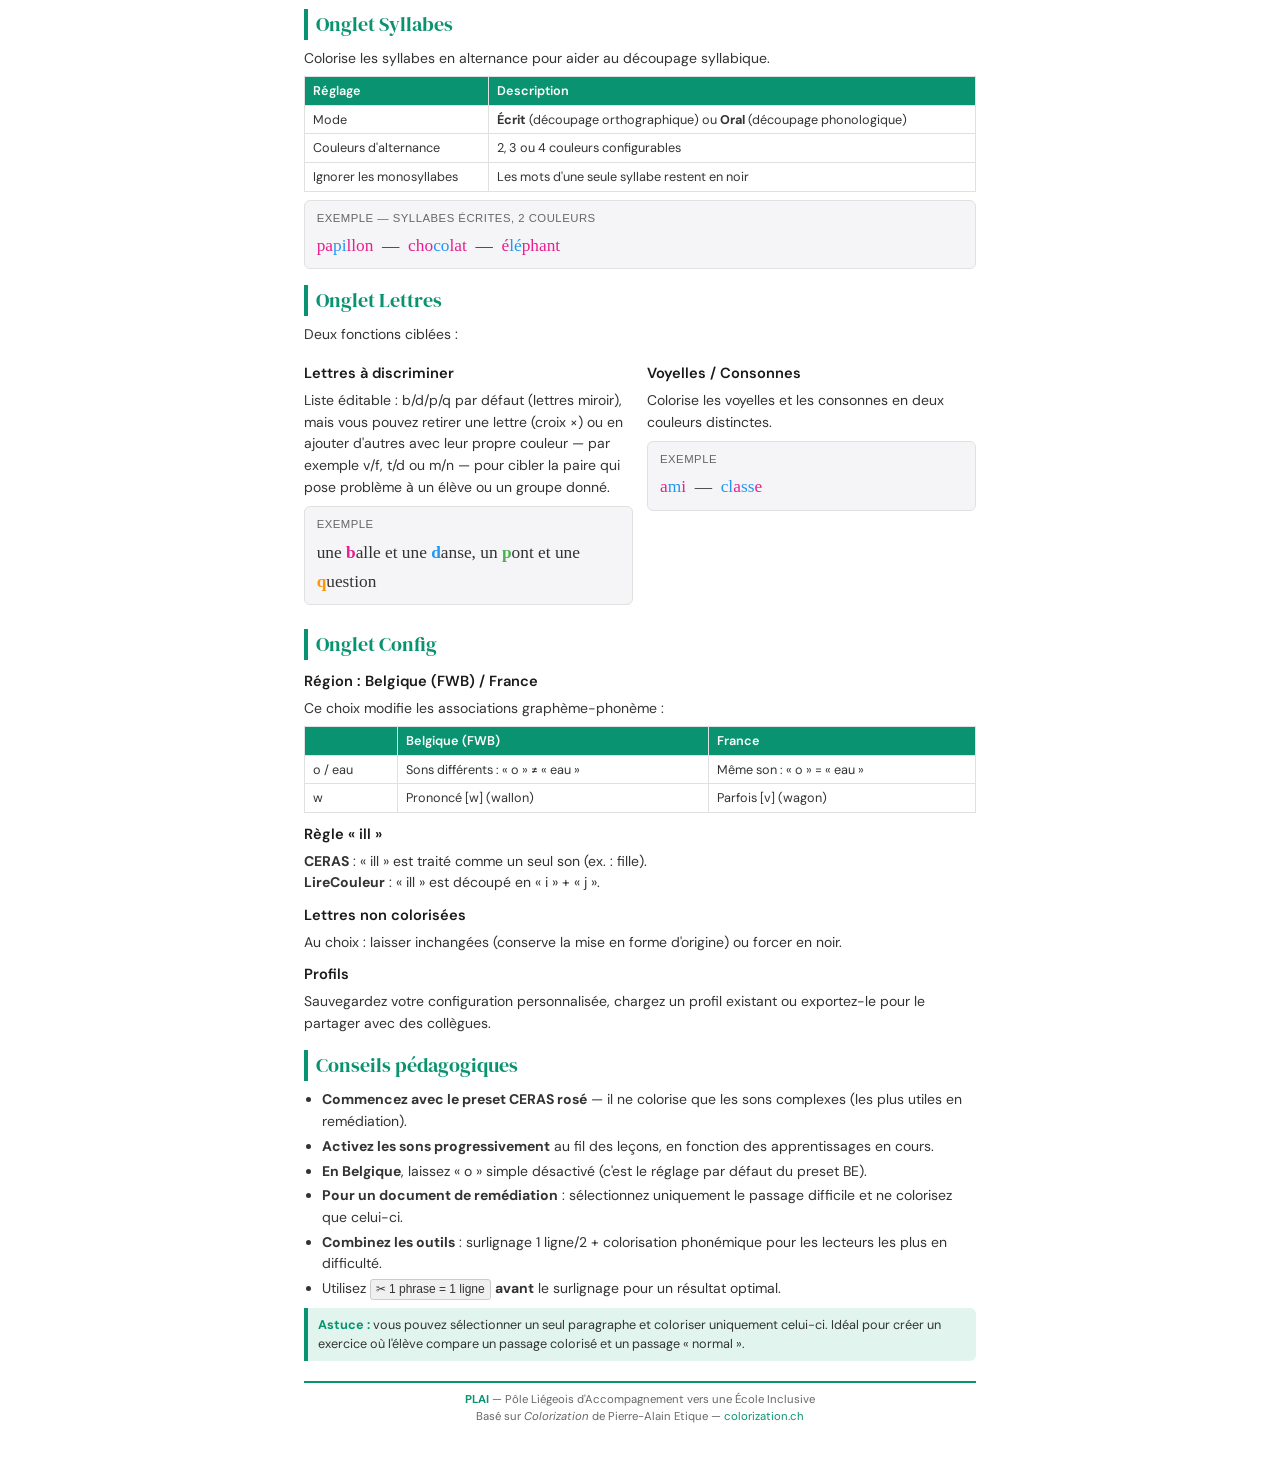
<file: guides html/mode-emploi.html>
<!DOCTYPE html>
<html lang="fr">
<head>
<meta charset="UTF-8">
<meta name="viewport" content="width=device-width, initial-scale=1.0">
<title>Mode d'emploi — Colorisation PLAI pour OnlyOffice</title>
<link rel="preconnect" href="https://fonts.googleapis.com">
<link href="https://fonts.googleapis.com/css2?family=DM+Sans:wght@400;500;600;700&family=DM+Serif+Display&display=swap" rel="stylesheet">
<style>
  /* ── Reset & Base ── */
  *, *::before, *::after { box-sizing: border-box; margin: 0; padding: 0; }

  :root {
    --plai-teal: #0a9370;
    --plai-teal-light: #e1f5ee;
    --plai-orange: #f97316;
    --plai-black: #1a1a1a;
    --plai-gray: #f5f5f7;
    --plai-border: #e0e0e0;
    --plai-text: #333;
    --plai-muted: #666;
  }

  body {
    font-family: "DM Sans", "Segoe UI", system-ui, -apple-system, sans-serif;
    font-size: 10.5pt;
    line-height: 1.55;
    color: var(--plai-text);
    max-width: 210mm;
    margin: 0 auto;
    padding: 12mm 16mm;
    background: #fff;
  }

  /* ── Header ── */
  header {
    text-align: center;
    border-bottom: 3px solid var(--plai-teal);
    padding-bottom: 10px;
    margin-bottom: 18px;
  }
  .header-brand {
    display: flex;
    align-items: center;
    justify-content: center;
    gap: 12px;
  }
  .header-brand img {
    height: 32px;
    width: auto;
    flex-shrink: 0;
  }
  header h1 {
    font-family: 'DM Serif Display', serif;
    font-size: 19pt;
    font-weight: 400;
    color: var(--plai-black);
    letter-spacing: -0.3px;
  }
  header h1 span { color: var(--plai-teal); }
  header .subtitle {
    font-size: 10pt;
    color: var(--plai-muted);
    margin-top: 2px;
  }

  /* ── Sections ── */
  h2 {
    font-family: 'DM Serif Display', serif;
    font-size: 15pt;
    font-weight: 400;
    color: var(--plai-teal);
    border-left: 4px solid var(--plai-teal);
    padding-left: 8px;
    margin: 16px 0 8px 0;
  }
  h3 {
    font-size: 11pt;
    font-weight: 600;
    color: var(--plai-black);
    margin: 10px 0 5px 0;
  }
  p { margin-bottom: 6px; }
  ul, ol { margin: 4px 0 8px 18px; }
  li { margin-bottom: 3px; }

  /* ── Tip / Note boxes ── */
  .tip {
    background: var(--plai-teal-light);
    border-left: 4px solid var(--plai-teal);
    padding: 7px 10px;
    border-radius: 0 6px 6px 0;
    margin: 8px 0;
    font-size: 9.5pt;
  }
  .tip strong { color: var(--plai-teal); }

  .note {
    background: #fff8e1;
    border-left: 4px solid #f9a825;
    padding: 7px 10px;
    border-radius: 0 6px 6px 0;
    margin: 8px 0;
    font-size: 9.5pt;
  }

  /* ── Example blocks ── */
  .example-block {
    background: var(--plai-gray);
    border: 1px solid var(--plai-border);
    border-radius: 6px;
    padding: 8px 12px;
    margin: 8px 0;
    font-size: 13pt;
    line-height: 1.7;
    font-family: "Georgia", serif;
  }
  .example-block .label {
    display: block;
    font-family: "Segoe UI", sans-serif;
    font-size: 8.5pt;
    color: var(--plai-muted);
    text-transform: uppercase;
    letter-spacing: 0.5px;
    margin-bottom: 3px;
  }

  /* Colored phoneme spans */
  .ph-eau { color: #e06000; font-weight: 600; }
  .ph-o-noir { color: #1a1a1a; }
  .ph-oi { color: #2196F3; font-weight: 600; }
  .ph-an { color: #9C27B0; font-weight: 600; }
  .ph-on { color: #4CAF50; font-weight: 600; }
  .ph-in { color: #FF5722; font-weight: 600; }

  /* Syllable alternance */
  .syl-a { color: #E91E90; }
  .syl-b { color: #2196F3; }

  /* b/d/p/q colors */
  .let-b { color: #E91E90; font-weight: 700; }
  .let-d { color: #2196F3; font-weight: 700; }
  .let-p { color: #4CAF50; font-weight: 700; }
  .let-q { color: #FF9800; font-weight: 700; }

  /* Highlight rows */
  .highlight-demo {
    display: flex;
    flex-direction: column;
    gap: 0;
    font-size: 11pt;
    font-family: "Georgia", serif;
    line-height: 1.8;
  }
  .highlight-demo .row-even { background: #fff; padding: 1px 6px; }
  .highlight-demo .row-odd  { background: #fffde7; padding: 1px 6px; }

  /* ── Kbd style ── */
  kbd {
    display: inline-block;
    background: #f0f0f0;
    border: 1px solid #ccc;
    border-radius: 3px;
    padding: 0 5px;
    font-size: 9pt;
    font-family: "Segoe UI", sans-serif;
    vertical-align: baseline;
  }

  /* ── Two-column layout ── */
  .cols {
    display: flex;
    gap: 14px;
    margin: 6px 0;
  }
  .cols > div { flex: 1; }

  /* ── Table ── */
  table {
    width: 100%;
    border-collapse: collapse;
    margin: 6px 0;
    font-size: 9.5pt;
  }
  th, td {
    border: 1px solid var(--plai-border);
    padding: 4px 8px;
    text-align: left;
  }
  th {
    background: var(--plai-teal);
    color: #fff;
    font-weight: 600;
  }

  /* ── Footer ── */
  footer {
    margin-top: 20px;
    padding-top: 8px;
    border-top: 2px solid var(--plai-teal);
    text-align: center;
    font-size: 8.5pt;
    color: var(--plai-muted);
  }
  footer strong { color: var(--plai-teal); }
  footer a { color: var(--plai-teal); text-decoration: none; }

  /* ── Page break hints ── */
  .page-break { page-break-before: always; }

  /* ── Print ── */
  @media print {
    body {
      padding: 10mm 15mm;
      font-size: 10pt;
      max-width: none;
    }
    header { page-break-after: avoid; }
    h2, h3 { page-break-after: avoid; }
    .example-block, .tip, .note { page-break-inside: avoid; }
    footer { page-break-before: avoid; }

    @page {
      size: A4;
      margin: 12mm 15mm;
    }
  }
</style>
</head>
<body>

<!-- ════════════════════════════════════════════════ HEADER -->
<header>
  <div class="header-brand">
    <img src="plai-logo.jpg" alt="Logo PLAI">
    <h1>Mode d'emploi — Colorisation <span>PLAI</span> pour OnlyOffice</h1>
  </div>
  <div class="subtitle">Plugin d'aide à la lecture pour les enseignants de la Fédération Wallonie-Bruxelles</div>
</header>

<!-- ════════════════════════════════════════════════ VUE D'ENSEMBLE -->
<h2>Vue d'ensemble</h2>
<p>
  Le plugin s'ouvre sous forme de <strong>fenêtre flottante</strong> à côté de votre document. Il comprend&nbsp;:
</p>
<ul>
  <li>Une <strong>barre globale</strong> toujours visible en haut (surlignage, découpe, nettoyage)</li>
  <li><strong>4 onglets</strong>&nbsp;: Phonèmes &middot; Syllabes &middot; Lettres &middot; Config</li>
</ul>

<!-- ════════════════════════════════════════════════ BARRE GLOBALE -->
<h2>La barre globale</h2>
<p>Toujours affichée en haut de la fenêtre, elle donne accès aux fonctions transversales&nbsp;:</p>

<table>
  <tr><th>Bouton</th><th>Fonction</th></tr>
  <tr><td><kbd>☰ 1&nbsp;ligne&nbsp;/&nbsp;2</kbd> + carré coloré</td>
      <td>Surligne un paragraphe sur deux. La couleur de fond est personnalisable via le carré coloré adjacent.</td></tr>
  <tr><td><kbd>✂ 1 phrase = 1 ligne</kbd></td>
      <td>Découpe chaque paragraphe long en une phrase par paragraphe. <em>Recommandé avant le surlignage.</em></td></tr>
  <tr><td><kbd>✕</kbd></td>
      <td>Retirer le surlignage (fond) sans toucher aux couleurs de texte.</td></tr>
  <tr><td><kbd>🗑 Couleurs</kbd></td>
      <td>Effacer <strong>toutes</strong> les couleurs (texte + fond) du document.</td></tr>
</table>

<div class="note">
  <strong>⚠ Limitation API&nbsp;:</strong> le surlignage travaille par <em>paragraphe</em> et non par ligne visuelle.
  Pour obtenir un résultat ligne par ligne, utilisez d'abord <kbd>✂ 1 phrase = 1 ligne</kbd>.
</div>

<div class="example-block">
  <span class="label">Exemple — surlignage 1 ligne / 2 après découpe en phrases</span>
  <div class="highlight-demo">
    <div class="row-even">Le chat dort sur le canapé.</div>
    <div class="row-odd">Il rêve de souris et de poissons.</div>
    <div class="row-even">Dehors, la pluie tombe doucement.</div>
    <div class="row-odd">Les oiseaux se cachent sous les feuilles.</div>
  </div>
</div>

<!-- ════════════════════════════════════════════════ ONGLET PHONÈMES -->
<h2>Onglet Phonèmes</h2>
<p>L'onglet principal. Il permet de coloriser les sons du texte pour faciliter le décodage.</p>

<h3>Preset</h3>
<p>Trois réglages prédéfinis&nbsp;:</p>
<ul>
  <li><strong>CERAS rosé</strong> (recommandé) — ne colorise que les sons complexes, les plus utiles en remédiation</li>
  <li><strong>CERAS standard</strong> — colorise tous les phonèmes</li>
  <li><strong>Personnalisé</strong> — vous choisissez chaque son individuellement</li>
</ul>

<h3>Grille des sons</h3>
<p>
  Chaque son est représenté par une <strong>case à cocher</strong> (activer/désactiver) et un <strong>sélecteur de couleur</strong>.
</p>

<h3>Graphèmes liés (&#9654;)</h3>
<p>
  Certains sons possèdent plusieurs graphèmes. Cliquez sur la flèche <strong>&#9654;</strong> pour les déplier et activer/désactiver chaque graphème séparément.
</p>

<div class="tip">
  <strong>Exemple Belgique&nbsp;:</strong> le son [o] regroupe «&nbsp;o&nbsp;» simple et «&nbsp;eau/au&nbsp;». En mode BE,
  «&nbsp;o&nbsp;» simple est désactivé (transparent) tandis que «&nbsp;eau/au&nbsp;» est activé — car en
  Belgique, «&nbsp;o&nbsp;» et «&nbsp;eau&nbsp;» sont deux sons distincts.
</div>

<div class="tip">
  <strong>Graphies distinctes an/in&nbsp;:</strong> pour les sons «&nbsp;an&nbsp;» et «&nbsp;in&nbsp;», le panneau
  déplié propose une orthographe par ligne (an, am, en, em&nbsp;— ou in, im, ain, ein, en après i, yn/ym) au lieu
  d'un seul phonème global. Vous pouvez ainsi coloriser uniquement les mots en «&nbsp;-an&nbsp;» sans les mots
  en «&nbsp;-en&nbsp;», par exemple pour un exercice ciblé sur une seule graphie.
</div>

<div class="example-block">
  <span class="label">Exemple — preset CERAS rosé, région Belgique</span>
  L'<span class="ph-oi">oi</span>seau b<span class="ph-oi">oi</span>t de l'<span class="ph-eau">eau</span>
  d<span class="ph-an">an</span>s <span class="ph-in">un</span> b<span class="ph-o-noir">o</span>l.
</div>
<p style="font-size:9pt; color:var(--plai-muted); margin-top:-4px;">
  ↑ «&nbsp;<span class="ph-eau">eau</span>&nbsp;» est colorisé en orange, «&nbsp;oi&nbsp;» en bleu, «&nbsp;an&nbsp;» en violet,
  «&nbsp;un&nbsp;» en rouge — mais le «&nbsp;o&nbsp;» de «&nbsp;bol&nbsp;» reste en noir (désactivé en mode BE).
</p>

<h3>Portée</h3>
<p>
  Si du texte est <strong>sélectionné</strong> dans le document, seule la sélection est colorisée.
  Sinon, le document entier est traité.
</p>

<h3>Workflow recommandé</h3>
<ol>
  <li>Tapez ou collez votre texte dans le document OnlyOffice.</li>
  <li>Sélectionnez la portion à coloriser (ou rien pour tout le document).</li>
  <li>Vérifiez le preset et la région (BE/FR) dans l'onglet Config.</li>
  <li>Cliquez <kbd>Coloriser les phonèmes</kbd>.</li>
</ol>

<!-- ════════════════════════════════════════════════ ONGLET SYLLABES -->
<div class="page-break"></div>
<h2>Onglet Syllabes</h2>
<p>Colorise les syllabes en alternance pour aider au découpage syllabique.</p>

<table>
  <tr><th>Réglage</th><th>Description</th></tr>
  <tr><td>Mode</td><td><strong>Écrit</strong> (découpage orthographique) ou <strong>Oral</strong> (découpage phonologique)</td></tr>
  <tr><td>Couleurs d'alternance</td><td>2, 3 ou 4 couleurs configurables</td></tr>
  <tr><td>Ignorer les monosyllabes</td><td>Les mots d'une seule syllabe restent en noir</td></tr>
</table>

<div class="example-block">
  <span class="label">Exemple — syllabes écrites, 2 couleurs</span>
  <span class="syl-a">pa</span><span class="syl-b">pi</span><span class="syl-a">llon</span>
  &nbsp;&mdash;&nbsp;
  <span class="syl-a">cho</span><span class="syl-b">co</span><span class="syl-a">lat</span>
  &nbsp;&mdash;&nbsp;
  <span class="syl-a">é</span><span class="syl-b">lé</span><span class="syl-a">phant</span>
</div>

<!-- ════════════════════════════════════════════════ ONGLET LETTRES -->
<h2>Onglet Lettres</h2>
<p>Deux fonctions ciblées&nbsp;:</p>

<div class="cols">
  <div>
    <h3>Lettres à discriminer</h3>
    <p>Liste éditable&nbsp;: b/d/p/q par défaut (lettres miroir), mais vous pouvez retirer une lettre (croix ×) ou
      en ajouter d'autres avec leur propre couleur — par exemple v/f, t/d ou m/n — pour cibler la paire qui pose
      problème à un élève ou un groupe donné.</p>
    <div class="example-block">
      <span class="label">Exemple</span>
      une <span class="let-b">b</span>alle et une <span class="let-d">d</span>anse,
      un <span class="let-p">p</span>ont et une <span class="let-q">q</span>uestion
    </div>
  </div>
  <div>
    <h3>Voyelles / Consonnes</h3>
    <p>Colorise les voyelles et les consonnes en deux couleurs distinctes.</p>
    <div class="example-block">
      <span class="label">Exemple</span>
      <span style="color:#E91E90">a</span><span style="color:#2196F3">m</span><span style="color:#E91E90">i</span>
      &nbsp;&mdash;&nbsp;
      <span style="color:#2196F3">cl</span><span style="color:#E91E90">a</span><span style="color:#2196F3">ss</span><span style="color:#E91E90">e</span>
    </div>
  </div>
</div>

<!-- ════════════════════════════════════════════════ ONGLET CONFIG -->
<h2>Onglet Config</h2>

<h3>Région&nbsp;: Belgique (FWB) / France</h3>
<p>Ce choix modifie les associations graphème-phonème&nbsp;:</p>
<table>
  <tr><th></th><th>Belgique (FWB)</th><th>France</th></tr>
  <tr><td>o / eau</td><td>Sons différents&nbsp;: «&nbsp;o&nbsp;» ≠ «&nbsp;eau&nbsp;»</td><td>Même son&nbsp;: «&nbsp;o&nbsp;» = «&nbsp;eau&nbsp;»</td></tr>
  <tr><td>w</td><td>Prononcé [w] (wallon)</td><td>Parfois [v] (wagon)</td></tr>
</table>

<h3>Règle «&nbsp;ill&nbsp;»</h3>
<p>
  <strong>CERAS</strong>&nbsp;: «&nbsp;ill&nbsp;» est traité comme un seul son (ex.&nbsp;: fille). <br>
  <strong>LireCouleur</strong>&nbsp;: «&nbsp;ill&nbsp;» est découpé en «&nbsp;i&nbsp;» + «&nbsp;j&nbsp;».
</p>

<h3>Lettres non colorisées</h3>
<p>
  Au choix&nbsp;: laisser inchangées (conserve la mise en forme d'origine) ou forcer en noir.
</p>

<h3>Profils</h3>
<p>
  Sauvegardez votre configuration personnalisée, chargez un profil existant ou exportez-le pour le partager avec des collègues.
</p>

<!-- ════════════════════════════════════════════════ CONSEILS -->
<h2>Conseils pédagogiques</h2>
<ul>
  <li><strong>Commencez avec le preset CERAS rosé</strong> — il ne colorise que les sons complexes (les plus utiles en remédiation).</li>
  <li><strong>Activez les sons progressivement</strong> au fil des leçons, en fonction des apprentissages en cours.</li>
  <li><strong>En Belgique</strong>, laissez «&nbsp;o&nbsp;» simple désactivé (c'est le réglage par défaut du preset BE).</li>
  <li><strong>Pour un document de remédiation</strong>&nbsp;: sélectionnez uniquement le passage difficile et ne colorisez que celui-ci.</li>
  <li><strong>Combinez les outils</strong>&nbsp;: surlignage 1&nbsp;ligne/2 + colorisation phonémique pour les lecteurs les plus en difficulté.</li>
  <li>Utilisez <kbd>✂ 1 phrase = 1 ligne</kbd> <strong>avant</strong> le surlignage pour un résultat optimal.</li>
</ul>

<div class="tip">
  <strong>Astuce&nbsp;:</strong> vous pouvez sélectionner un seul paragraphe et coloriser uniquement celui-ci.
  Idéal pour créer un exercice où l'élève compare un passage colorisé et un passage «&nbsp;normal&nbsp;».
</div>

<!-- ════════════════════════════════════════════════ FOOTER -->
<footer>
  <strong>PLAI</strong> — Pôle Liégeois d'Accompagnement vers une École Inclusive<br>
  Basé sur <em>Colorization</em> de Pierre-Alain Etique — <a href="https://colorization.ch">colorization.ch</a>
</footer>

</body>
</html>
</file>
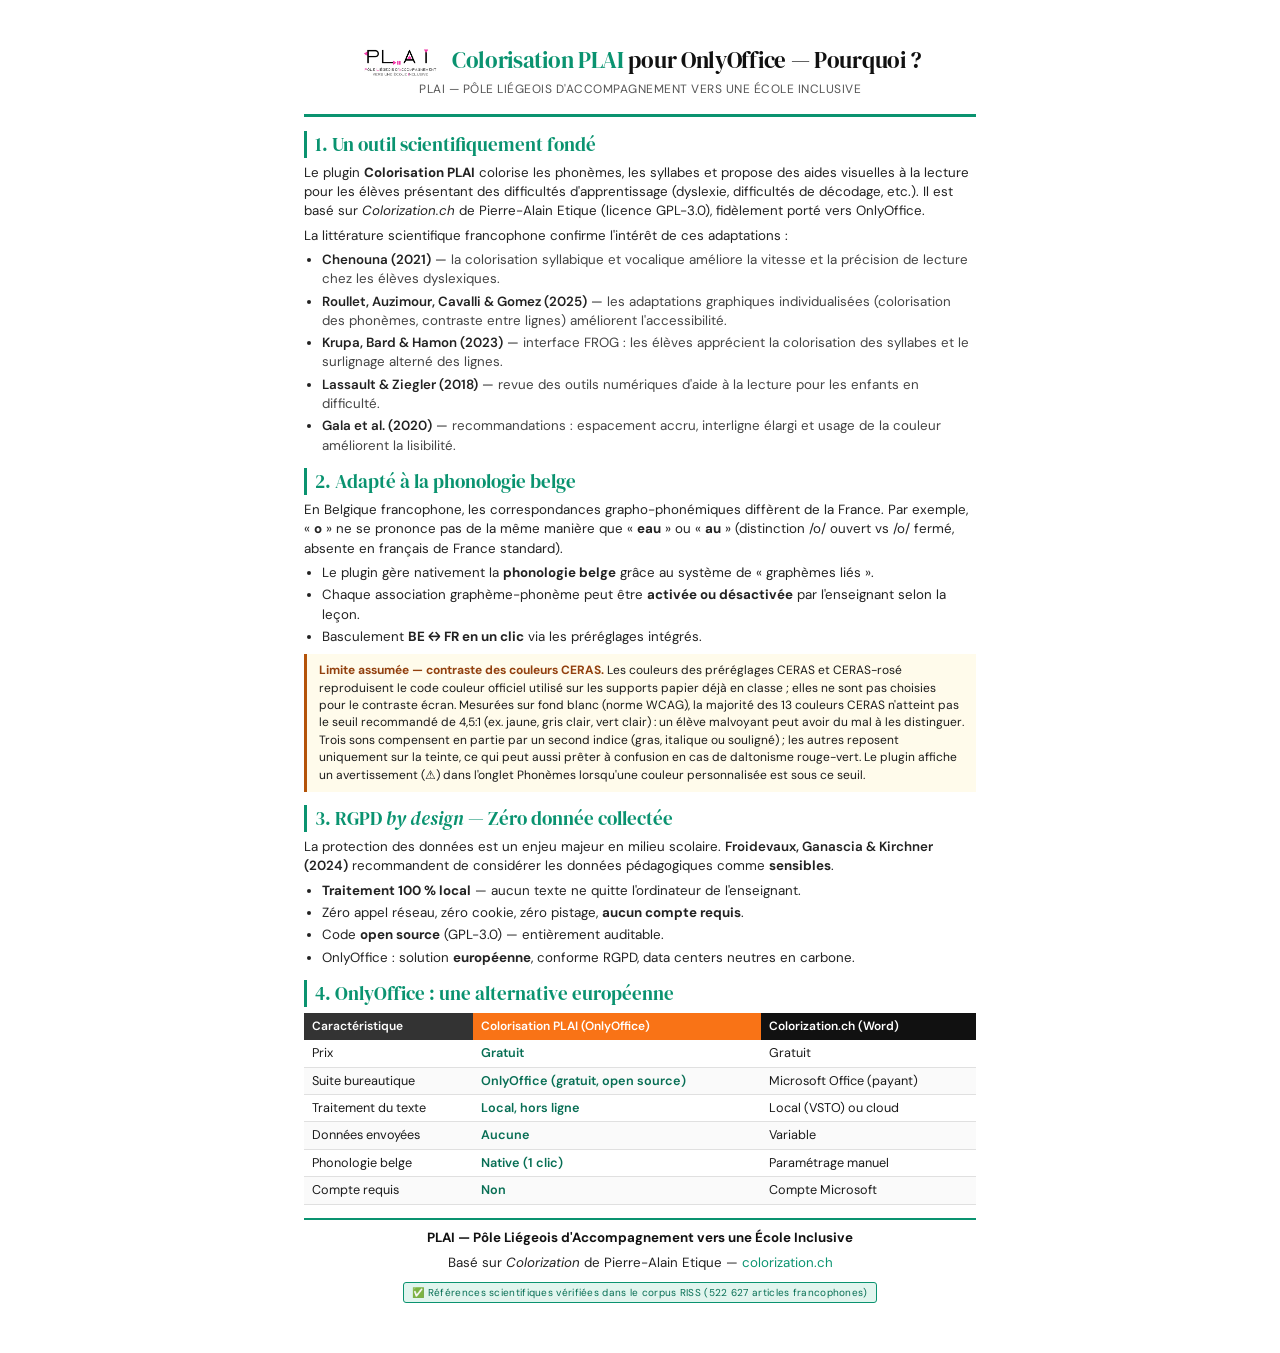
<file: guides html/pourquoi-colorisation-plai.html>
<!DOCTYPE html>
<html lang="fr">
<head>
<meta charset="UTF-8">
<meta name="viewport" content="width=device-width, initial-scale=1.0">
<title>Colorisation PLAI pour OnlyOffice — Pourquoi ?</title>
<link rel="preconnect" href="https://fonts.googleapis.com">
<link href="https://fonts.googleapis.com/css2?family=DM+Sans:wght@400;500;600;700&family=DM+Serif+Display&display=swap" rel="stylesheet">
<style>
  @page {
    size: A4;
    margin: 15mm 18mm;
  }

  * { margin: 0; padding: 0; box-sizing: border-box; }

  body {
    font-family: "DM Sans", "Segoe UI", Roboto, "Helvetica Neue", Arial, sans-serif;
    font-size: 10.5pt;
    line-height: 1.45;
    color: #1a1a1a;
    background: #fff;
    max-width: 210mm;
    margin: 0 auto;
    padding: 12mm 16mm;
  }

  /* ── Header ── */
  header {
    text-align: center;
    border-bottom: 3px solid #0a9370;
    padding-bottom: 10px;
    margin-bottom: 14px;
  }

  .header-brand {
    display: flex;
    align-items: center;
    justify-content: center;
    gap: 12px;
  }

  .header-brand img {
    height: 32px;
    width: auto;
    flex-shrink: 0;
  }

  header h1 {
    font-family: 'DM Serif Display', serif;
    font-size: 17pt;
    font-weight: 400;
    color: #111;
    letter-spacing: -0.3px;
  }

  header h1 span {
    color: #0a9370;
  }

  header p.subtitle {
    font-size: 9pt;
    color: #555;
    margin-top: 3px;
    letter-spacing: 0.5px;
    text-transform: uppercase;
  }

  /* ── Sections ── */
  section {
    margin-bottom: 13px;
  }

  h2 {
    font-family: 'DM Serif Display', serif;
    font-size: 14pt;
    font-weight: 400;
    color: #0a9370;
    margin-bottom: 5px;
    padding-left: 8px;
    border-left: 3px solid #0a9370;
  }

  p, li {
    font-size: 10pt;
    color: #222;
  }

  p {
    margin-bottom: 5px;
  }

  ul {
    margin: 4px 0 6px 18px;
  }

  li {
    margin-bottom: 3px;
  }

  .ref-author {
    font-weight: 600;
  }

  .ref-detail {
    color: #444;
  }

  /* ── Comparison table ── */
  table {
    width: 100%;
    border-collapse: collapse;
    font-size: 9.5pt;
    margin: 6px 0;
  }

  thead th {
    background: #111;
    color: #fff;
    font-weight: 600;
    padding: 5px 8px;
    text-align: left;
    font-size: 9pt;
  }

  thead th:first-child {
    background: #333;
  }

  thead th:nth-child(2) {
    background: #f97316;
  }

  tbody td {
    padding: 4px 8px;
    border-bottom: 1px solid #e0e0e0;
  }

  tbody tr:nth-child(even) {
    background: #fafafa;
  }

  tbody td:nth-child(2) {
    font-weight: 600;
    color: #076e54;
  }

  .check { color: #16a34a; font-weight: 700; }
  .cross { color: #999; }

  /* ── Footer ── */
  footer {
    border-top: 2px solid #0a9370;
    padding-top: 8px;
    margin-top: 10px;
    text-align: center;
    font-size: 8pt;
    color: #666;
    line-height: 1.5;
  }

  footer strong {
    color: #111;
  }

  footer a {
    color: #0a9370;
    text-decoration: none;
  }

  .riss-badge {
    display: inline-block;
    margin-top: 4px;
    padding: 2px 8px;
    background: #e1f5ee;
    border: 1px solid #0a9370;
    border-radius: 3px;
    font-size: 7.5pt;
    color: #076e54;
    letter-spacing: 0.3px;
  }

  .limite-note {
    background: #fffbeb;
    border-left: 3px solid #b45309;
    padding: 8px 12px;
    margin-top: 8px;
    font-size: 9pt;
  }

  .limite-note strong {
    color: #92400e;
  }

  /* ── Print ── */
  @media print {
    body {
      padding: 0;
      max-width: none;
      font-size: 10pt;
    }

    header, section, footer {
      page-break-inside: avoid;
    }

    a { color: #0a9370 !important; }

    .riss-badge {
      -webkit-print-color-adjust: exact;
      print-color-adjust: exact;
    }

    thead th {
      -webkit-print-color-adjust: exact;
      print-color-adjust: exact;
    }

    tbody td:nth-child(2) {
      -webkit-print-color-adjust: exact;
      print-color-adjust: exact;
    }
  }
</style>
</head>
<body>

<!-- ═══════════════ HEADER ═══════════════ -->
<header>
  <div class="header-brand">
    <img src="plai-logo.jpg" alt="Logo PLAI">
    <h1><span>Colorisation PLAI</span> pour OnlyOffice — Pourquoi ?</h1>
  </div>
  <p class="subtitle">PLAI — P&ocirc;le Li&eacute;geois d'Accompagnement vers une &Eacute;cole Inclusive</p>
</header>

<!-- ═══════════════ SECTION 1 ═══════════════ -->
<section>
  <h2>1. Un outil scientifiquement fond&eacute;</h2>
  <p>
    Le plugin <strong>Colorisation PLAI</strong> colorise les phon&egrave;mes, les syllabes et propose des aides visuelles &agrave; la lecture
    pour les &eacute;l&egrave;ves pr&eacute;sentant des difficult&eacute;s d'apprentissage (dyslexie, difficult&eacute;s de d&eacute;codage, etc.).
    Il est bas&eacute; sur <em>Colorization.ch</em> de Pierre-Alain Etique (licence GPL-3.0), fid&egrave;lement port&eacute; vers OnlyOffice.
  </p>
  <p>La litt&eacute;rature scientifique francophone confirme l'int&eacute;r&ecirc;t de ces adaptations :</p>
  <ul>
    <li><span class="ref-author">Chenouna (2021)</span> &mdash; <span class="ref-detail">la colorisation syllabique et vocalique am&eacute;liore la vitesse et la pr&eacute;cision de lecture chez les &eacute;l&egrave;ves dyslexiques.</span></li>
    <li><span class="ref-author">Roullet, Auzimour, Cavalli &amp; Gomez (2025)</span> &mdash; <span class="ref-detail">les adaptations graphiques individualis&eacute;es (colorisation des phon&egrave;mes, contraste entre lignes) am&eacute;liorent l'accessibilit&eacute;.</span></li>
    <li><span class="ref-author">Krupa, Bard &amp; Hamon (2023)</span> &mdash; <span class="ref-detail">interface FROG : les &eacute;l&egrave;ves appr&eacute;cient la colorisation des syllabes et le surlignage altern&eacute; des lignes.</span></li>
    <li><span class="ref-author">Lassault &amp; Ziegler (2018)</span> &mdash; <span class="ref-detail">revue des outils num&eacute;riques d'aide &agrave; la lecture pour les enfants en difficult&eacute;.</span></li>
    <li><span class="ref-author">Gala et al. (2020)</span> &mdash; <span class="ref-detail">recommandations : espacement accru, interligne &eacute;largi et usage de la couleur am&eacute;liorent la lisibilit&eacute;.</span></li>
  </ul>
</section>

<!-- ═══════════════ SECTION 2 ═══════════════ -->
<section>
  <h2>2. Adapt&eacute; &agrave; la phonologie belge</h2>
  <p>
    En Belgique francophone, les correspondances grapho-phon&eacute;miques diff&egrave;rent de la France.
    Par exemple, &laquo;&nbsp;<strong>o</strong>&nbsp;&raquo; ne se prononce pas de la m&ecirc;me mani&egrave;re que
    &laquo;&nbsp;<strong>eau</strong>&nbsp;&raquo; ou &laquo;&nbsp;<strong>au</strong>&nbsp;&raquo;
    (distinction /o/ ouvert vs /o/ ferm&eacute;, absente en fran&ccedil;ais de France standard).
  </p>
  <ul>
    <li>Le plugin g&egrave;re nativement la <strong>phonologie belge</strong> gr&acirc;ce au syst&egrave;me de &laquo;&nbsp;graph&egrave;mes li&eacute;s&nbsp;&raquo;.</li>
    <li>Chaque association graph&egrave;me-phon&egrave;me peut &ecirc;tre <strong>activ&eacute;e ou d&eacute;sactiv&eacute;e</strong> par l'enseignant selon la le&ccedil;on.</li>
    <li>Basculement <strong>BE &harr; FR en un clic</strong> via les pr&eacute;r&eacute;glages int&eacute;gr&eacute;s.</li>
  </ul>
  <div class="limite-note">
    <strong>Limite assum&eacute;e &mdash; contraste des couleurs CERAS.</strong>
    Les couleurs des pr&eacute;r&eacute;glages CERAS et CERAS-ros&eacute; reproduisent le code
    couleur officiel utilis&eacute; sur les supports papier d&eacute;j&agrave; en classe ; elles
    ne sont pas choisies pour le contraste &eacute;cran. Mesur&eacute;es sur fond blanc
    (norme WCAG), la majorit&eacute; des 13&nbsp;couleurs CERAS n'atteint pas le seuil
    recommand&eacute; de 4,5:1 (ex. jaune, gris clair, vert clair) : un &eacute;l&egrave;ve
    malvoyant peut avoir du mal &agrave; les distinguer. Trois sons compensent en
    partie par un second indice (gras, italique ou soulign&eacute;) ; les autres
    reposent uniquement sur la teinte, ce qui peut aussi pr&ecirc;ter &agrave; confusion
    en cas de daltonisme rouge-vert. Le plugin affiche un avertissement
    (&#9888;) dans l'onglet Phon&egrave;mes lorsqu'une couleur personnalis&eacute;e est
    sous ce seuil.
  </div>
</section>

<!-- ═══════════════ SECTION 3 ═══════════════ -->
<section>
  <h2>3. RGPD <em>by design</em> &mdash; Z&eacute;ro donn&eacute;e collect&eacute;e</h2>
  <p>
    La protection des donn&eacute;es est un enjeu majeur en milieu scolaire.
    <span class="ref-author">Froidevaux, Ganascia &amp; Kirchner (2024)</span> recommandent
    de consid&eacute;rer les donn&eacute;es p&eacute;dagogiques comme <strong>sensibles</strong>.
  </p>
  <ul>
    <li><strong>Traitement 100&nbsp;% local</strong> &mdash; aucun texte ne quitte l'ordinateur de l'enseignant.</li>
    <li>Z&eacute;ro appel r&eacute;seau, z&eacute;ro cookie, z&eacute;ro pistage, <strong>aucun compte requis</strong>.</li>
    <li>Code <strong>open source</strong> (GPL-3.0) &mdash; enti&egrave;rement auditable.</li>
    <li>OnlyOffice : solution <strong>europ&eacute;enne</strong>, conforme RGPD, data centers neutres en carbone.</li>
  </ul>
</section>

<!-- ═══════════════ SECTION 4 ═══════════════ -->
<section>
  <h2>4. OnlyOffice : une alternative europ&eacute;enne</h2>
  <table>
    <thead>
      <tr>
        <th>Caract&eacute;ristique</th>
        <th>Colorisation PLAI (OnlyOffice)</th>
        <th>Colorization.ch (Word)</th>
      </tr>
    </thead>
    <tbody>
      <tr>
        <td>Prix</td>
        <td>Gratuit</td>
        <td>Gratuit</td>
      </tr>
      <tr>
        <td>Suite bureautique</td>
        <td>OnlyOffice (gratuit, open source)</td>
        <td>Microsoft Office (payant)</td>
      </tr>
      <tr>
        <td>Traitement du texte</td>
        <td>Local, hors ligne</td>
        <td>Local (VSTO) ou cloud</td>
      </tr>
      <tr>
        <td>Donn&eacute;es envoy&eacute;es</td>
        <td class="check">Aucune</td>
        <td>Variable</td>
      </tr>
      <tr>
        <td>Phonologie belge</td>
        <td class="check">Native (1 clic)</td>
        <td>Param&eacute;trage manuel</td>
      </tr>
      <tr>
        <td>Compte requis</td>
        <td class="check">Non</td>
        <td>Compte Microsoft</td>
      </tr>
    </tbody>
  </table>
</section>

<!-- ═══════════════ FOOTER ═══════════════ -->
<footer>
  <p><strong>PLAI &mdash; P&ocirc;le Li&eacute;geois d'Accompagnement vers une &Eacute;cole Inclusive</strong></p>
  <p>Bas&eacute; sur <em>Colorization</em> de Pierre-Alain Etique &mdash; <a href="https://colorization.ch">colorization.ch</a></p>
  <p class="riss-badge">&#x2705; R&eacute;f&eacute;rences scientifiques v&eacute;rifi&eacute;es dans le corpus RISS (522&nbsp;627 articles francophones)</p>
</footer>

</body>
</html>
</file>
<file: styles/style.css>
/* Colorization PLAI — OnlyOffice Plugin Styles */

* { box-sizing: border-box; margin: 0; padding: 0; }

body {
    font-family: 'DM Sans', 'Helvetica Neue', Arial, sans-serif;
    font-size: 12px;
    color: #333;
    background: #fff;
    overflow-x: hidden;
}

#app {
    display: flex;
    flex-direction: column;
    height: 100vh;
    padding: 8px;
}

/* Header */
.plugin-header {
    display: flex;
    align-items: center;
    gap: 8px;
    padding: 4px 0 8px;
    border-bottom: 2px solid #0a9370;
    margin-bottom: 8px;
}

.plugin-logo {
    height: 20px;
    width: auto;
    flex-shrink: 0;
}

.plugin-header h2 {
    font-family: 'DM Serif Display', serif;
    font-size: 16px;
    font-weight: 400;
    color: #333;
}

.plugin-header .accent {
    color: #0a9370;
}

.plugin-header .version {
    font-size: 10px;
    color: #999;
}

/* Tabs */
.tabs {
    display: flex;
    gap: 2px;
    margin-bottom: 8px;
    border-bottom: 1px solid #ddd;
}

.tab {
    padding: 6px 12px;
    border: none;
    background: #f0f0f0;
    color: #666;
    cursor: pointer;
    font-size: 11px;
    font-weight: 600;
    border-radius: 4px 4px 0 0;
    transition: all 0.15s;
}

.tab:hover { background: #e0e0e0; color: #333; }
.tab.active { background: #0a9370; color: #fff; }

/* Tab Content */
.tab-content { display: none; flex: 1; overflow-y: auto; }
.tab-content.active { display: block; }

/* Sections */
.section {
    padding: 8px 0;
    border-bottom: 1px solid #eee;
}

.section h3 {
    font-size: 12px;
    font-weight: 600;
    color: #555;
    margin-bottom: 6px;
    text-transform: uppercase;
    letter-spacing: 0.5px;
}

.help-text {
    font-size: 11px;
    color: #888;
    margin-bottom: 8px;
    font-style: italic;
}

/* Sound Grid */
.sound-grid {
    display: grid;
    grid-template-columns: repeat(auto-fill, minmax(90px, 1fr));
    gap: 4px;
    margin: 8px 0;
}

.sound-item {
    display: flex;
    align-items: center;
    gap: 4px;
    padding: 3px 4px;
    border: 1px solid #e0e0e0;
    border-radius: 3px;
    background: #fafafa;
    cursor: pointer;
    transition: all 0.15s;
}

.sound-item:hover { border-color: #0a9370; background: #e1f5ee; }
.sound-item.enabled { border-color: #0a9370; background: #d5efe6; }
.sound-item.disabled { opacity: 0.5; }

.sound-item input[type="checkbox"] {
    margin: 0;
    flex-shrink: 0;
}

.sound-item .sound-label {
    font-size: 11px;
    font-weight: 600;
    flex: 1;
    white-space: nowrap;
    overflow: hidden;
    text-overflow: ellipsis;
}

.sound-item input[type="color"] {
    width: 20px;
    height: 20px;
    border: 1px solid #ccc;
    border-radius: 2px;
    padding: 0;
    cursor: pointer;
    flex-shrink: 0;
}

/* Sound wrapper (contains sound-item + optional grapheme panel) */
.sound-wrapper {
    display: contents;
}

/* Avertissement de contraste WCAG (couleur trop claire sur fond blanc) */
.contrast-warning {
    color: #b45309;
    font-size: 13px;
    flex-shrink: 0;
    cursor: help;
}

/* Grapheme toggle arrow */
.grapheme-toggle {
    font-size: 10px;
    color: #999;
    cursor: pointer;
    padding: 0 2px;
    flex-shrink: 0;
    user-select: none;
    transition: color 0.15s;
}
.grapheme-toggle:hover { color: #0a9370; }

/* Grapheme panel (expandable under a sound item) */
.grapheme-panel {
    grid-column: 1 / -1;
    background: #f8f9fc;
    border: 1px solid #d8dde8;
    border-radius: 4px;
    padding: 4px 8px;
    margin: 0 0 4px;
}

.grapheme-row {
    display: flex;
    align-items: center;
    gap: 6px;
    padding: 3px 0;
    cursor: pointer;
    font-size: 11px;
}
.grapheme-row:hover { background: #eef2fa; border-radius: 3px; }

.grapheme-row input[type="checkbox"] {
    margin: 0;
    flex-shrink: 0;
}

.grapheme-label {
    font-weight: 600;
    color: #333;
    min-width: 70px;
}

.grapheme-example {
    color: #999;
    font-style: italic;
    font-size: 10px;
}

/* Global bar (always visible) */
.global-bar {
    background: #f5f6fa;
    border-bottom: 1px solid #dde0ea;
    padding: 5px 10px;
}
.global-bar-row {
    display: flex;
    align-items: center;
    gap: 6px;
    flex-wrap: wrap;
}
.global-bar-sep {
    color: #ccc;
    font-size: 14px;
}
.btn-sm {
    padding: 3px 8px;
    font-size: 11px;
    border-radius: 3px;
    border: 1px solid #ccc;
    background: #fff;
    cursor: pointer;
    white-space: nowrap;
}
.btn-sm:hover { background: #e8eaf0; }
.btn-ghost {
    background: transparent;
    border-color: transparent;
    color: #888;
}
.btn-ghost:hover { background: #ffe0e0; color: #c00; }

.global-bar input[type="color"] {
    width: 24px;
    height: 24px;
    border: 1px solid #ccc;
    border-radius: 3px;
    padding: 0;
    cursor: pointer;
}

.global-bar-note {
    display: flex;
    align-items: flex-start;
    gap: 5px;
    margin-top: 4px;
    padding: 4px 6px;
    background: #fff8e1;
    border-radius: 3px;
    font-size: 10px;
    line-height: 1.4;
    color: #7a6520;
}
.global-bar-note .note-icon {
    font-size: 12px;
    flex-shrink: 0;
}

/* Scope indicator */
.scope-indicator {
    background: #f0f4ff;
    border: 1px solid #d0d8f0;
    border-radius: 4px;
    padding: 6px 10px;
    margin: 8px 0;
    font-size: 11px;
    display: flex;
    align-items: center;
    gap: 6px;
    flex-wrap: wrap;
}
.scope-indicator.has-selection {
    background: #e8f5e9;
    border-color: #a5d6a7;
}
.scope-icon { font-size: 14px; }
.scope-text { color: #444; }
.scope-hint { color: #999; font-size: 10px; width: 100%; }

/* Control Rows */
.control-row {
    display: flex;
    align-items: center;
    gap: 8px;
    margin: 4px 0;
}

.control-row label {
    font-size: 11px;
    cursor: pointer;
}

.control-row select {
    padding: 3px 6px;
    border: 1px solid #ccc;
    border-radius: 3px;
    font-size: 11px;
    background: #fff;
}

/* Preset bar */
.preset-bar {
    display: flex;
    align-items: center;
    gap: 8px;
    margin-bottom: 6px;
}

.preset-bar label {
    font-size: 11px;
    font-weight: 600;
}

.preset-bar select {
    flex: 1;
    padding: 4px 6px;
    border: 1px solid #ccc;
    border-radius: 3px;
    font-size: 11px;
}

/* Syllable Colors */
.syl-colors { margin: 8px 0; }

.syl-color-row {
    display: flex;
    gap: 6px;
    margin: 6px 0;
}

.syl-color {
    width: 32px;
    height: 28px;
    border: 1px solid #ccc;
    border-radius: 3px;
    padding: 0;
    cursor: pointer;
}

/* Lettres à discriminer (liste éditable) */
.lettres-grid {
    display: flex;
    flex-wrap: wrap;
    gap: 10px;
    margin: 8px 0;
}

.lettre-item {
    display: flex;
    flex-direction: column;
    align-items: center;
    gap: 4px;
    position: relative;
    padding: 4px 6px;
    border: 1px solid #e0e0e0;
    border-radius: 4px;
    background: #fafafa;
}

.lettre-letter {
    font-size: 28px;
    font-weight: 700;
    font-family: 'Georgia', serif;
}

.lettre-item input[type="color"] {
    width: 36px;
    height: 24px;
    border: 1px solid #ccc;
    border-radius: 3px;
    padding: 0;
    cursor: pointer;
}

.lettre-remove {
    position: absolute;
    top: -6px;
    right: -6px;
    width: 16px;
    height: 16px;
    line-height: 14px;
    padding: 0;
    border: 1px solid #ccc;
    border-radius: 50%;
    background: #fff;
    color: #888;
    font-size: 11px;
    cursor: pointer;
}
.lettre-remove:hover { background: #ffe0e0; color: #c00; border-color: #e0a0a0; }

.add-lettre-row {
    display: flex;
    align-items: center;
    gap: 6px;
    margin: 8px 0;
}

.add-lettre-input {
    width: 48px;
    padding: 4px 6px;
    border: 1px solid #ccc;
    border-radius: 3px;
    font-size: 12px;
    text-align: center;
    text-transform: lowercase;
}

.add-lettre-row input[type="color"] {
    width: 28px;
    height: 26px;
    border: 1px solid #ccc;
    border-radius: 3px;
    padding: 0;
    cursor: pointer;
}

/* Voyelles/Consonnes */
.voycons-row {
    display: flex;
    gap: 16px;
    margin: 8px 0;
}

.voycons-item {
    display: flex;
    align-items: center;
    gap: 6px;
}

.voycons-item label { font-size: 11px; }

.voycons-item input[type="color"] {
    width: 28px;
    height: 22px;
    border: 1px solid #ccc;
    border-radius: 3px;
    padding: 0;
    cursor: pointer;
}

/* Action Bars */
.action-bar {
    display: flex;
    gap: 6px;
    margin-top: 8px;
    flex-wrap: wrap;
}

/* Buttons */
.btn {
    padding: 6px 14px;
    border: none;
    border-radius: 4px;
    font-size: 11px;
    font-weight: 600;
    cursor: pointer;
    transition: all 0.15s;
}

.btn-primary {
    background: #0a9370;
    color: #fff;
}
.btn-primary:hover { background: #087a5e; }
.btn-primary:active { background: #066347; }

.btn-secondary {
    background: #e8e8e8;
    color: #555;
}
.btn-secondary:hover { background: #d8d8d8; }

/* Preview */
.preview-section {
    margin-top: auto;
    padding-top: 8px;
    border-top: 1px solid #ddd;
}

.preview-label {
    font-size: 10px;
    font-weight: 600;
    color: #999;
    text-transform: uppercase;
    margin-bottom: 4px;
}

.preview-box {
    padding: 8px;
    border: 1px solid #e0e0e0;
    border-radius: 4px;
    background: #fafafa;
    font-size: 14px;
    line-height: 1.6;
    min-height: 40px;
}

/* Credits */
.credits {
    padding: 8px 0;
    border-bottom: none;
}

.credits p {
    font-size: 10px;
    color: #999;
    line-height: 1.5;
}

.credits a {
    color: #0a9370;
    text-decoration: none;
}

.credits a:hover { text-decoration: underline; }

/* Scrollbar */
::-webkit-scrollbar { width: 6px; }
::-webkit-scrollbar-track { background: transparent; }
::-webkit-scrollbar-thumb { background: #ccc; border-radius: 3px; }
::-webkit-scrollbar-thumb:hover { background: #aaa; }
</file>
